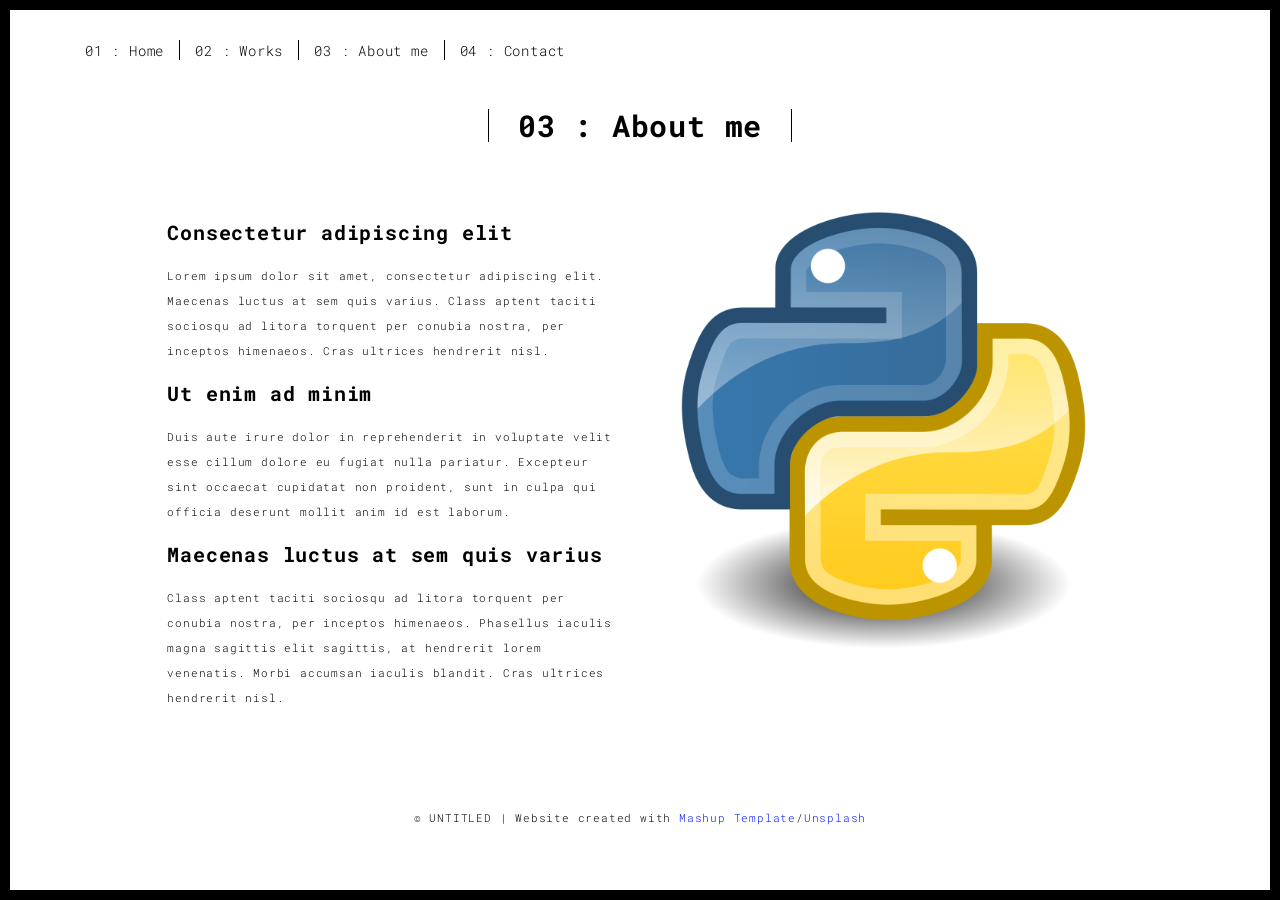
<file: templates/about.html>
<!DOCTYPE html>
<html lang="en">

<head>
  <meta charset="UTF-8">
  <meta content="IE=edge" http-equiv="X-UA-Compatible">
  <meta content="width=device-width,initial-scale=1" name="viewport">
  <meta content="description" name="description">
  <meta name="google" content="notranslate" />
  <meta content="Mashup templates have been developped by Orson.io team" name="author">

  <!-- Disable tap highlight on IE -->
  <meta name="msapplication-tap-highlight" content="no">
  
  <link rel="apple-touch-icon" sizes="180x180" href="../static/assets/apple-icon-180x180.png">
  <link href="../static/assets/favicon.ico" rel="icon">

  <title>Title page</title>  

<link href="../static/main.3f6952e4.css" rel="stylesheet"></head>

<body class="">
<div id="site-border-left"></div>
<div id="site-border-right"></div>
<div id="site-border-top"></div>
<div id="site-border-bottom"></div>
 <!-- Add your content of header -->
<header>
  <nav class="navbar  navbar-fixed-top navbar-default">
    <div class="container">
        <button type="button" class="navbar-toggle collapsed" data-toggle="collapse" data-target="#navbar-collapse" aria-expanded="false">
          <span class="sr-only">Toggle navigation</span>
          <span class="icon-bar"></span>
          <span class="icon-bar"></span>
          <span class="icon-bar"></span>
        </button>

      <div class="collapse navbar-collapse" id="navbar-collapse">
        <ul class="nav navbar-nav ">
          <li><a href="../templates/index.html" title="">01 : Home</a></li>
          <li><a href="../templates/works.html" title="">02 : Works</a></li>
          <li><a href="../templates/about.html" title="">03 : About me</a></li>
          <li><a href="../templates/contact.html" title="">04 : Contact</a></li>
          
        </ul>


      </div> 
    </div>
  </nav>
</header>

<div class="section-container">
    <div class="container">
      <div class="row">
        <div class="col-xs-12">
          <div class="section-container-spacer text-center">
            <h1 class="h2">03 : About me</h1>
          </div>
          
          <div class="row">
            <div class="col-md-10 col-md-offset-1">
              <div class="row">
                <div class="col-xs-12 col-md-6">
                  <h3>Consectetur adipiscing elit</h3>
                  <p>Lorem ipsum dolor sit amet, consectetur adipiscing elit. Maecenas luctus at sem quis varius. 
                  Class aptent taciti sociosqu ad litora torquent per conubia nostra, per inceptos himenaeos. Cras ultrices hendrerit nisl.</p>
                  <h3>Ut enim ad minim </h3>
                  <p>Duis aute irure dolor in reprehenderit in voluptate velit esse
                  cillum dolore eu fugiat nulla pariatur. Excepteur sint occaecat cupidatat non
                  proident, sunt in culpa qui officia deserunt mollit anim id est laborum. 
                  <h3>Maecenas luctus at sem quis varius</h3>
                  <p>
                  Class aptent taciti sociosqu ad litora torquent per conubia nostra, per inceptos himenaeos. Phasellus iaculis magna sagittis elit sagittis, at hendrerit lorem venenatis. Morbi accumsan iaculis blandit. Cras ultrices hendrerit nisl.</p>
                </div>
                <div class="col-xs-12 col-md-6">
                  <img src="../static/assets/images/profil.jpg" class="img-responsive" alt="">
                </div>
              </div>
            </div>
          </div>
          
          
       </div>
      </div>
    </div>
  </div>


<footer class="footer-container text-center">
  <div class="container">
    <div class="row">
      <div class="col-xs-12">
        <p>© UNTITLED | Website created with <a href="http://www.mashup-template.com/" title="Create website with free html template">Mashup Template</a>/<a href="https://www.unsplash.com/" title="Beautiful Free Images">Unsplash</a></p>
      </div>
    </div>
  </div>
</footer>

<script>
  document.addEventListener("DOMContentLoaded", function (event) {
     navActivePage();
  });
</script>

<!-- Google Analytics: change UA-XXXXX-X to be your site's ID 

<script>
  (function (i, s, o, g, r, a, m) {
    i['GoogleAnalyticsObject'] = r; i[r] = i[r] || function () {
      (i[r].q = i[r].q || []).push(arguments)
    }, i[r].l = 1 * new Date(); a = s.createElement(o),
      m = s.getElementsByTagName(o)[0]; a.async = 1; a.src = g; m.parentNode.insertBefore(a, m)
  })(window, document, 'script', '//www.google-analytics.com/analytics.js', 'ga');
  ga('create', 'UA-XXXXX-X', 'auto');
  ga('send', 'pageview');
</script>

--> <script type="text/javascript" src="../static/main.70a66962.js"></script></body>

</html>
</file>
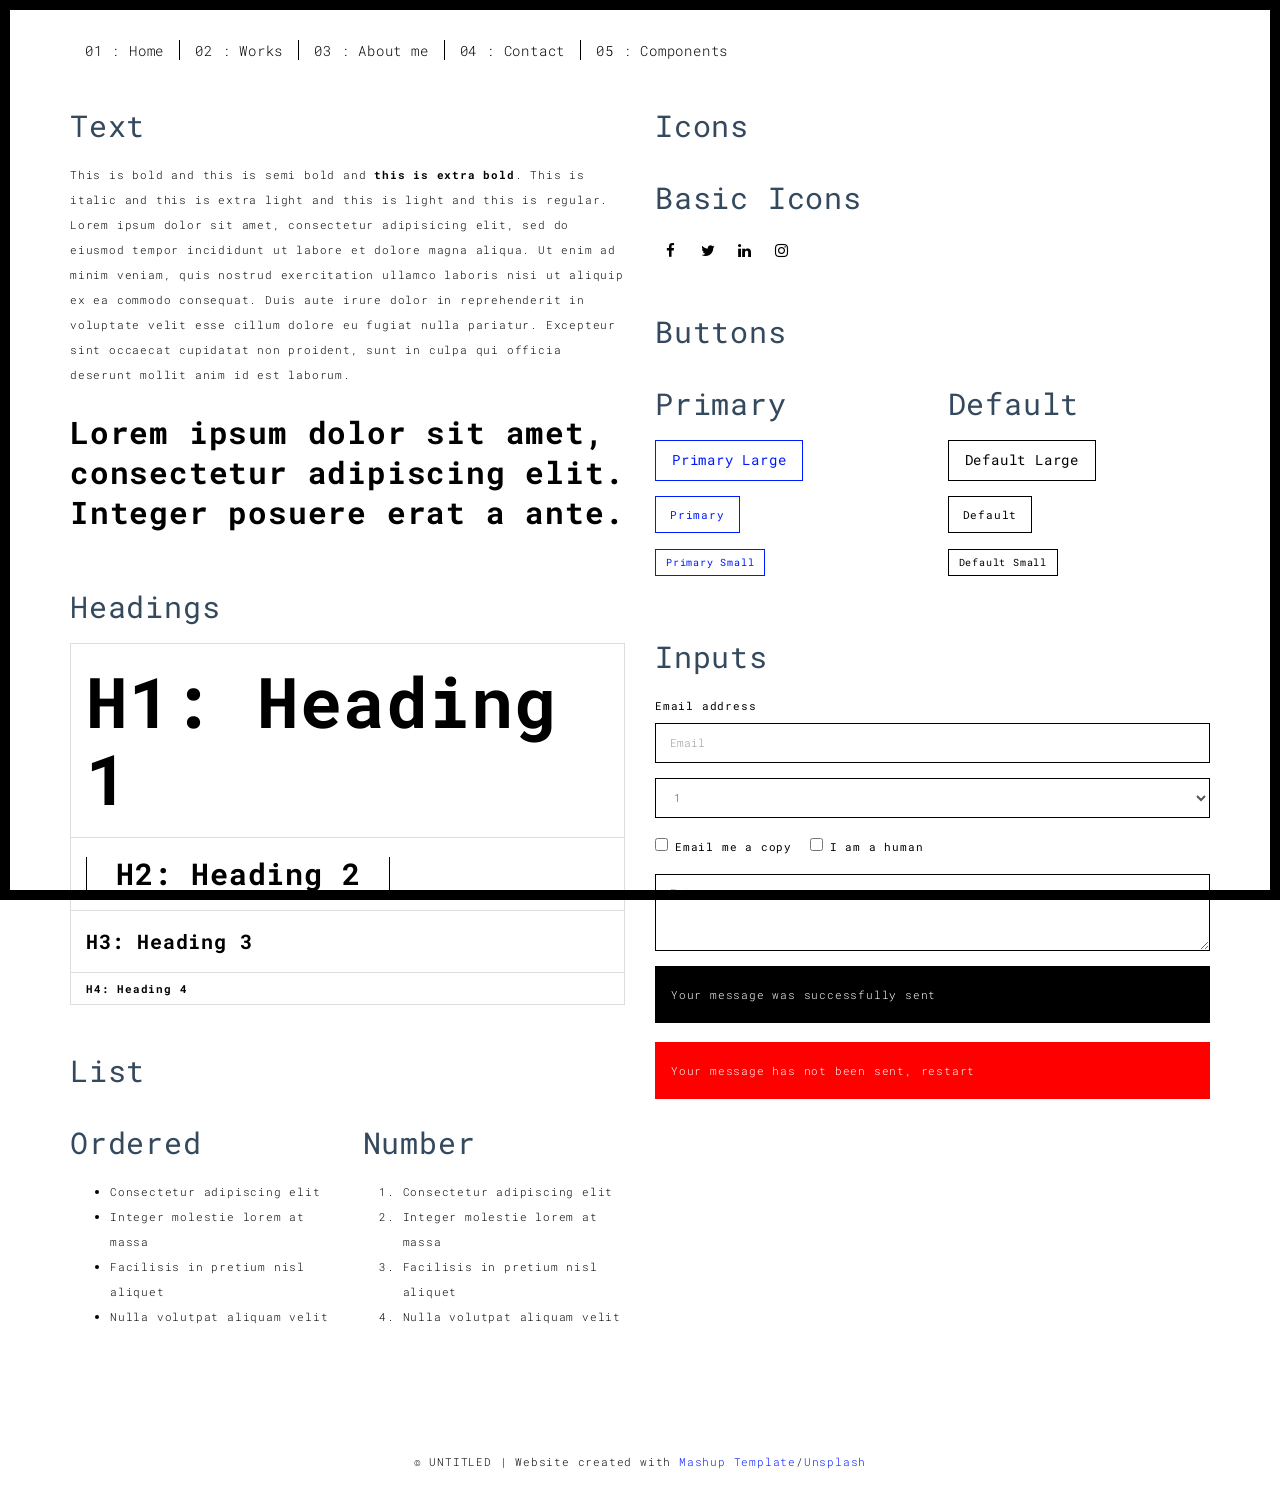
<file: templates/components.html>
<!DOCTYPE html>
<html lang="en">

<head>
  <meta charset="UTF-8">
  <meta content="IE=edge" http-equiv="X-UA-Compatible">
  <meta content="width=device-width,initial-scale=1" name="viewport">
  <meta content="description" name="description">
  <meta name="google" content="notranslate" />
  <meta content="Mashup templates have been developped by Orson.io team" name="author">

  <!-- Disable tap highlight on IE -->
  <meta name="msapplication-tap-highlight" content="no">
  
  <link rel="apple-touch-icon" sizes="180x180" href="../static/assets/apple-icon-180x180.png">
  <link href="../static/assets/favicon.ico" rel="icon">

  <title>Title page</title>  

<link href="../static/main.3f6952e4.css" rel="stylesheet"></head>

<body class="">
<div id="site-border-left"></div>
<div id="site-border-right"></div>
<div id="site-border-top"></div>
<div id="site-border-bottom"></div>
 <!-- Add your content of header -->
<header>
  <nav class="navbar  navbar-fixed-top navbar-default">
    <div class="container">
        <button type="button" class="navbar-toggle collapsed" data-toggle="collapse" data-target="#navbar-collapse" aria-expanded="false">
          <span class="sr-only">Toggle navigation</span>
          <span class="icon-bar"></span>
          <span class="icon-bar"></span>
          <span class="icon-bar"></span>
        </button>

      <div class="collapse navbar-collapse" id="navbar-collapse">
        <ul class="nav navbar-nav ">
          <li><a href="./index.html" title="">01 : Home</a></li>
          <li><a href="./works.html" title="">02 : Works</a></li>
          <li><a href="./about.html" title="">03 : About me</a></li>
          <li><a href="./contact.html" title="">04 : Contact</a></li>
          <li><a href="./components.html" title="">05 : Components</a></li>
        </ul>


      </div> 
    </div>
  </nav>
</header>

<div class="section-container">
  
<!-- Add your site or app content here -->
  <div class="container">
    <div class="row">
      <div class="col-xs-12 col-md-6">

        <div class="template-example">
          <h2 class="template-title-example">Text</h2>
          <p>This is bold and this is semi bold and <b>this is extra bold</b>. This is italic and this is extra light and this is light
          and this is regular. Lorem ipsum dolor sit amet, consectetur adipisicing elit, sed do eiusmod
          tempor incididunt ut labore et dolore magna aliqua. Ut enim ad minim veniam,
          quis nostrud exercitation ullamco laboris nisi ut aliquip ex ea commodo
          consequat. Duis aute irure dolor in reprehenderit in voluptate velit esse
          cillum dolore eu fugiat nulla pariatur. Excepteur sint occaecat cupidatat non
          proident, sunt in culpa qui officia deserunt mollit anim id est laborum.

          <blockquote>
            <p>Lorem ipsum dolor sit amet, consectetur adipiscing elit. Integer posuere erat a ante.</p>
          </blockquote>
          
          </p>
        </div>

        <div class="template-example">
          <h2 class="template-title-example">Headings</h2>
          
          <table class="table table-bordered">
            <tr><td><h1>H1: Heading 1</h1></td></tr>
            <tr><td><h2>H2: Heading 2</h2></td></tr>
            <tr><td><h3>H3: Heading 3</h3></td></tr>
            <tr><td><h4>H4: Heading 4</h4></td></tr>
          </table>
          
        </div>

        
        <div class="template-example">
          <h2 class="template-title-example">List</h2>
          <div class="row">
            <div class="col-md-6">
              <h3 class="template-title-example">Ordered</h3>
              <ul>
                <li>Consectetur adipiscing elit</li>
                <li>Integer molestie lorem at massa</li>
                <li>Facilisis in pretium nisl aliquet</li>
                <li>Nulla volutpat aliquam velit</li>
              </ul>
            </div>
            <div class="col-md-6">
              <h3 class="template-title-example">Number</h3>
              <ol>
                <li>Consectetur adipiscing elit</li>
                <li>Integer molestie lorem at massa</li>
                <li>Facilisis in pretium nisl aliquet</li>
                <li>Nulla volutpat aliquam velit</li>
              </ol>
            </div>
          </div>
        </div>
        
      </div>

      <div class="col-xs-12 col-md-6">
        <div class="template-example">
          <h2 class="template-title-example">Icons</h2>
          
          <div class="row">
            
            <div class="col-md-6">
               <h3 class="template-title-example">Basic Icons</h2>
                <ul class="list-icons">
                  <li>
                    <span class="fa-icon">
                      <i class="fa fa-facebook"></i>
                    </span>
                  </li>
                  <li>
                    <span class="fa-icon">
                      <i class="fa fa-twitter"></i>
                    </span>
                  </li>
                  <li>
                    <span class="fa-icon">
                      <i class="fa fa-linkedin"></i>
                    </span>
                  </li>
                  <li>
                    <span class="fa-icon">
                      <i class="fa fa-instagram"></i>
                    </span>
                  </li>
                </ul>
            </div>

          </div>


          


        </div>

        <div class="template-example">
          <h2 class="template-title-example">Buttons</h2>
          <div class="row">
            <div class="col-md-6">
              <h3 class="template-title-example">Primary</h2>
              <div class="row">
                  <div class="col-md-6">
                  <p><a href="" class="btn btn-primary btn-lg">Primary Large</a></p>
                  <p><a href="" class="btn btn-primary">Primary </a></p>
                  <p><a href="" class="btn btn-primary btn-sm">Primary Small</a></p>
                </div>
              </div>

              
            </div>

            <div class="col-md-6">
              <h3 class="template-title-example">Default</h2>
              <div class="row">
                  <div class="col-md-6">
                  <p><a href="" class="btn btn-default btn-lg">Default Large</a></p>
                  <p><a href="" class="btn btn-default">Default </a></p>
                  <p><a href="" class="btn btn-default btn-sm">Default Small</a></p>
                </div>
              </div>

            </div>
          </div>
        </div>
        
        <div class="template-example">
          <h2 class="template-title-example">Inputs</h2>

            <div class="form-group">
              <label for="exampleInputEmail1">Email address</label>
              <input type="email" class="form-control" id="exampleInputEmail1" placeholder="Email">
            </div>

            <div class="form-group">
              <select class="form-control">
                <option>1</option>
                <option>2</option>
                <option>3</option>
                <option>4</option>
                <option>5</option>
              </select>
            </div>

            <div class="form-group">
              <label class="checkbox-inline">
                <input 
                type="checkbox" id="inlineCheckbox1" value="option1"> Email me a copy
              </label>
              <label class="checkbox-inline">
                <input type="checkbox" id="inlineCheckbox2" value="option2"> I am a human
              </label>
            </div>

            <div class="form-group">
              <textarea class="form-control" rows="3" placeholder="Enter your message"></textarea>
            </div>
            
            <div class="alert alert-success" role="alert">Your message was successfully sent</div>
            <div class="alert alert-danger" role="alert">Your message has not been sent, restart</div>
        </div>




      </div>
    </div>
  </div>
</div>

<footer class="footer-container text-center">
  <div class="container">
    <div class="row">
      <div class="col-xs-12">
        <p>© UNTITLED | Website created with <a href="http://www.mashup-template.com/" title="Create website with free html template">Mashup Template</a>/<a href="https://www.unsplash.com/" title="Beautiful Free Images">Unsplash</a></p>
      </div>
    </div>
  </div>
</footer>

<script>
  document.addEventListener("DOMContentLoaded", function (event) {
     navActivePage();
  });
</script>

<!-- Google Analytics: change UA-XXXXX-X to be your site's ID 

<script>
  (function (i, s, o, g, r, a, m) {
    i['GoogleAnalyticsObject'] = r; i[r] = i[r] || function () {
      (i[r].q = i[r].q || []).push(arguments)
    }, i[r].l = 1 * new Date(); a = s.createElement(o),
      m = s.getElementsByTagName(o)[0]; a.async = 1; a.src = g; m.parentNode.insertBefore(a, m)
  })(window, document, 'script', '//www.google-analytics.com/analytics.js', 'ga');
  ga('create', 'UA-XXXXX-X', 'auto');
  ga('send', 'pageview');
</script>

--> <script type="text/javascript" src="../static/main.70a66962.js"></script></body>

</html>
</file>
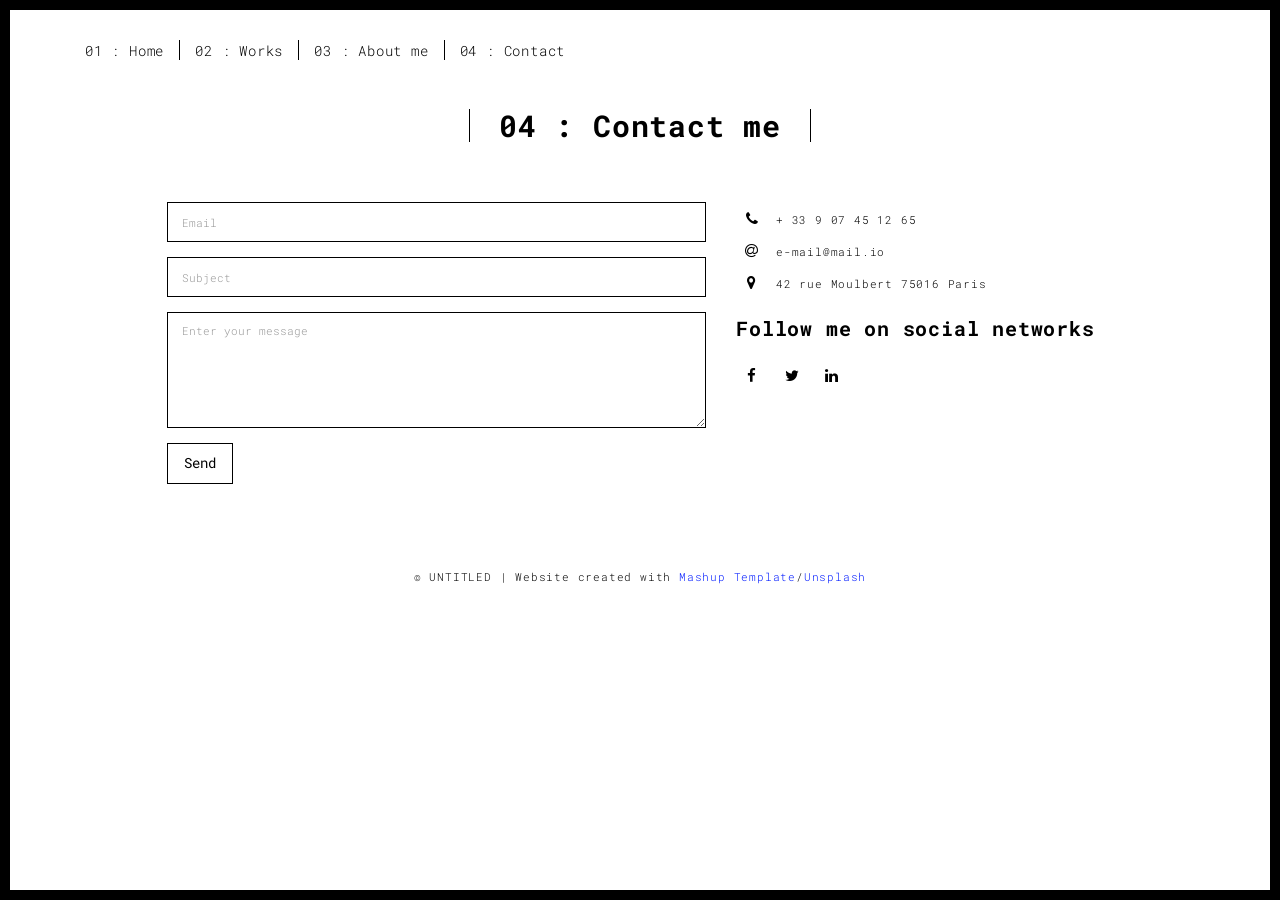
<file: templates/contact.html>
<!DOCTYPE html>
<html lang="en">

<head>
  <meta charset="UTF-8">
  <meta content="IE=edge" http-equiv="X-UA-Compatible">
  <meta content="width=device-width,initial-scale=1" name="viewport">
  <meta content="description" name="description">
  <meta name="google" content="notranslate" />
  <meta content="Mashup templates have been developped by Orson.io team" name="author">

  <!-- Disable tap highlight on IE -->
  <meta name="msapplication-tap-highlight" content="no">
  
  <link rel="apple-touch-icon" sizes="180x180" href="../static/assets/apple-icon-180x180.png">
  <link href="../static/assets/favicon.ico" rel="icon">

  <title>Title page</title>  

<link href="../static/main.3f6952e4.css" rel="stylesheet"></head>

<body class="">
<div id="site-border-left"></div>
<div id="site-border-right"></div>
<div id="site-border-top"></div>
<div id="site-border-bottom"></div>
 <!-- Add your content of header -->
<header>
  <nav class="navbar  navbar-fixed-top navbar-default">
    <div class="container">
        <button type="button" class="navbar-toggle collapsed" data-toggle="collapse" data-target="#navbar-collapse" aria-expanded="false">
          <span class="sr-only">Toggle navigation</span>
          <span class="icon-bar"></span>
          <span class="icon-bar"></span>
          <span class="icon-bar"></span>
        </button>

      <div class="collapse navbar-collapse" id="navbar-collapse">
        <ul class="nav navbar-nav ">
          <li><a href="./index.html" title="">01 : Home</a></li>
          <li><a href="./works.html" title="">02 : Works</a></li>
          <li><a href="./about.html" title="">03 : About me</a></li>
          <li><a href="./contact.html" title="">04 : Contact</a></li>
          
        </ul>


      </div> 
    </div>
  </nav>
</header>

<div class="section-container">
    <div class="container">
      <div class="row">
        <div class="col-xs-12">
          <div class="section-container-spacer text-center">
            <h1 class="h2">04 : Contact me</h1>
          </div>
          
          <div class="row">
            <div class="col-md-10 col-md-offset-1">
               <form action="submit_form" method="post" class="reveal-content">
                  <div class="row">
                    <div class="col-md-7">
                      <div class="form-group">
                        <input name="email" type="email" class="form-control" id="email" placeholder="Email">
                      </div>
                      <div class="form-group">
                        <input name="subject" type="text" class="form-control" id="subject" placeholder="Subject">
                      </div>
                      <div class="form-group">
                        <textarea name="message" class="form-control" rows="5" placeholder="Enter your message"></textarea>
                      </div>
                      <button type="submit" class="btn btn-default btn-lg">Send</button>
                    </div>
                    <div class="col-md-5 address-container">
                      <ul class="list-unstyled">
                        <li>
                          <span class="fa-icon">
                            <i class="fa fa-phone" aria-hidden="true"></i>
                          </span>
                          + 33 9 07 45 12 65
                        </li>
                        <li>
                          <span class="fa-icon">
                            <i class="fa fa-at" aria-hidden="true"></i>
                          </span>
                          e-mail@mail.io
                        </li>
                        <li>
                          <span class="fa-icon">
                            <i class="fa fa fa-map-marker" aria-hidden="true"></i>
                          </span>
                          42 rue Moulbert 75016 Paris
                        </li>
                      </ul>
                      <h3>Follow me on social networks</h3>
                      <a href="http://www.facebook.com" title="" class="fa-icon">
                        <i class="fa fa-facebook"></i>
                      </a>
                      <a href="http://www.twitter.com" title="" class="fa-icon">
                        <i class="fa fa-twitter"></i>
                      </a>
                      <a href="http://www.linkedin.com" title="" class="fa-icon">
                        <i class="fa fa-linkedin"></i>
                      </a>

                    </div>
                  </div>
                </form>
            </div>

          </div>
         
       </div>
      </div>
    </div>
  </div>


<footer class="footer-container text-center">
  <div class="container">
    <div class="row">
      <div class="col-xs-12">
        <p>© UNTITLED | Website created with <a href="http://www.mashup-template.com/" title="Create website with free html template">Mashup Template</a>/<a href="https://www.unsplash.com/" title="Beautiful Free Images">Unsplash</a></p>
      </div>
    </div>
  </div>
</footer>

<script>
  document.addEventListener("DOMContentLoaded", function (event) {
     navActivePage();
  });
</script>

<!-- Google Analytics: change UA-XXXXX-X to be your site's ID 

<script>
  (function (i, s, o, g, r, a, m) {
    i['GoogleAnalyticsObject'] = r; i[r] = i[r] || function () {
      (i[r].q = i[r].q || []).push(arguments)
    }, i[r].l = 1 * new Date(); a = s.createElement(o),
      m = s.getElementsByTagName(o)[0]; a.async = 1; a.src = g; m.parentNode.insertBefore(a, m)
  })(window, document, 'script', '//www.google-analytics.com/analytics.js', 'ga');
  ga('create', 'UA-XXXXX-X', 'auto');
  ga('send', 'pageview');
</script>

--> <script type="text/javascript" src="../static/main.70a66962.js"></script></body>

</html>
</file>
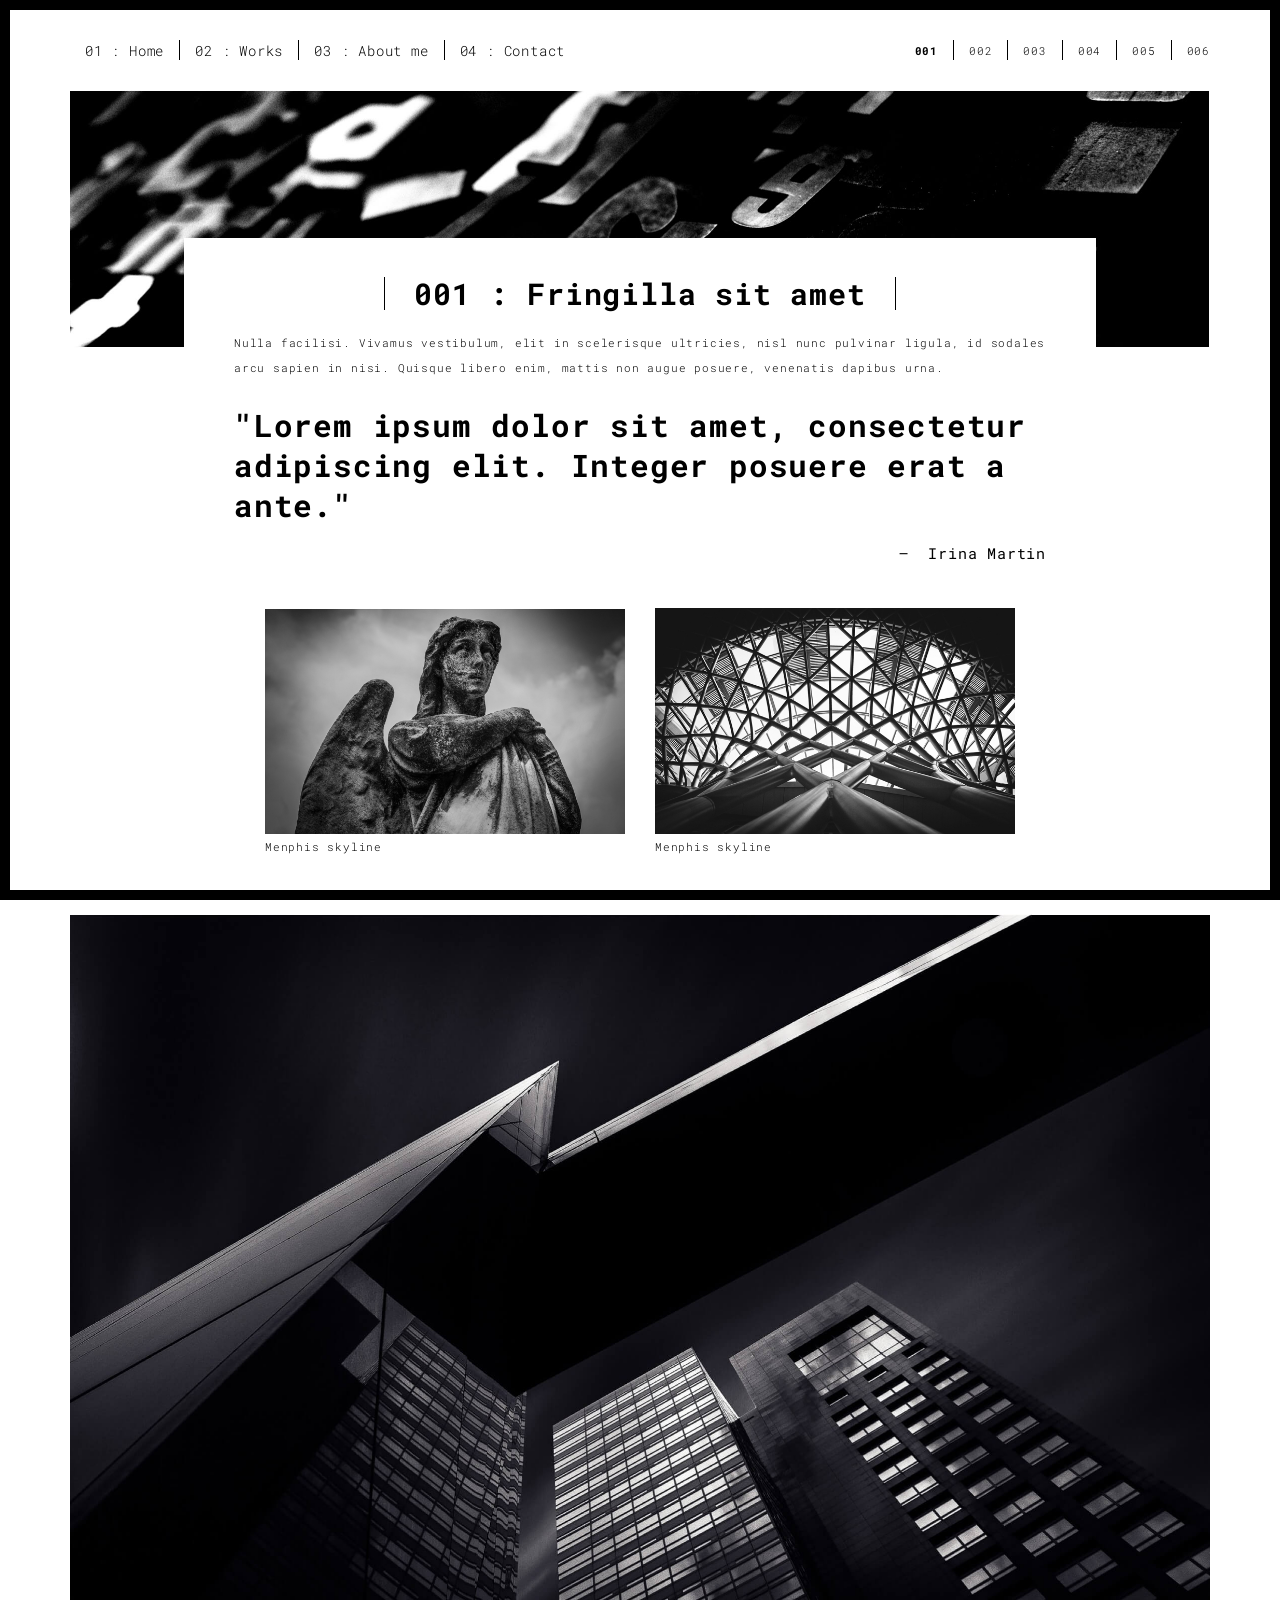
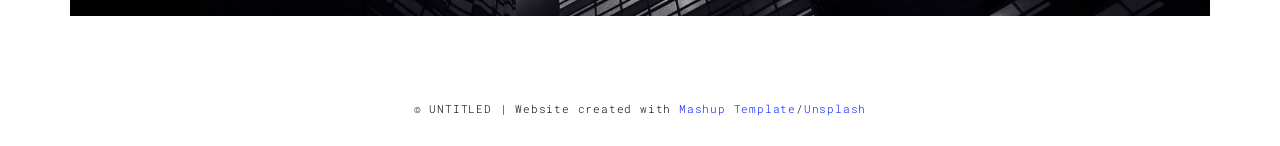
<file: templates/work.html>
<!DOCTYPE html>
<html lang="en">

<head>
  <meta charset="UTF-8">
  <meta content="IE=edge" http-equiv="X-UA-Compatible">
  <meta content="width=device-width,initial-scale=1" name="viewport">
  <meta content="description" name="description">
  <meta name="google" content="notranslate" />
  <meta content="Mashup templates have been developped by Orson.io team" name="author">

  <!-- Disable tap highlight on IE -->
  <meta name="msapplication-tap-highlight" content="no">
  
  <link rel="apple-touch-icon" sizes="180x180" href="../static/assets/apple-icon-180x180.png">
  <link href="./assets/favicon.ico" rel="icon">

  <title>Title page</title>  

<link href="../static/main.3f6952e4.css" rel="stylesheet"></head>

<body class="">
<div id="site-border-left"></div>
<div id="site-border-right"></div>
<div id="site-border-top"></div>
<div id="site-border-bottom"></div>
<!-- Add your content of header -->
<header>
  <nav class="navbar  navbar-fixed-top navbar-default">
    <div class="container">
        <button type="button" class="navbar-toggle collapsed" data-toggle="collapse" data-target="#navbar-collapse" aria-expanded="false">
          <span class="sr-only">Toggle navigation</span>
          <span class="icon-bar"></span>
          <span class="icon-bar"></span>
          <span class="icon-bar"></span>
        </button>

      <div class="collapse navbar-collapse" id="navbar-collapse">
        <ul class="nav navbar-nav ">
          <li><a href="./index.html" title="">01 : Home</a></li>
          <li><a href="./works.html" title="">02 : Works</a></li>
          <li><a href="./about.html" title="">03 : About me</a></li>
          <li><a href="./contact.html" title="">04 : Contact</a></li>
          
        </ul>


          <ul class="nav navbar-nav navbar-right navbar-small visible-md visible-lg">
            <li><a href="./index.html" title="" class="active">001</a></li>
            <li><a href="../templates/work2.html" title="">002</a></li>
            <li><a href="../templates/work3.html" title="">003</a></li>
            <li><a href="../templates/work4.html" title="">004</a></li>
            <li><a href="../templates/work5.html" title="">005</a></li>
            <li><a href="../templates/work6.html" title="">006</a></li>
          </ul>


      </div> 
    </div>
  </nav>
</header>
<div class="section-container">
  <div class="container">
    <div class="row">
      <div class="col-xs-12">
        <img src="../static/assets/images/work001-01.jpg" class="img-responsive" alt="">
        <div class="card-container">
          <div class="text-center">
            <h1 class="h2">001 : Fringilla sit amet</h1>
          </div>
          <p>Nulla facilisi. Vivamus vestibulum, elit in scelerisque ultricies, nisl nunc pulvinar ligula, id sodales arcu sapien in nisi. Quisque libero enim, mattis non augue posuere, venenatis dapibus urna.</p>

          <blockquote>
            <p>"Lorem ipsum dolor sit amet, consectetur adipiscing elit. Integer posuere erat a ante."</p>
            <small class="pull-right">Irina Martin</small>
          </blockquote>
        </div>
      </div>

      
      
      <div class="col-md-8 col-md-offset-2 section-container-spacer">
        <div class="row">
          <div class="col-xs-12 col-md-6">
            <img src="../static/assets/images/work001-02.jpg" class="img-responsive" alt="">
            <p>Menphis skyline</p>
          </div>
          <div class="col-xs-12 col-md-6">
            <img src="../static/assets/images/work001-03.jpg" class="img-responsive" alt="">
            <p>Menphis skyline</p>
          </div>
        </div>
      </div>

      <div class="col-xs-12">
        <img src="../static/assets/images/work001-04.jpg" class="img-responsive" alt="">
      </div>

    </div>
  </div>
</div>


<footer class="footer-container text-center">
  <div class="container">
    <div class="row">
      <div class="col-xs-12">
        <p>© UNTITLED | Website created with <a href="http://www.mashup-template.com/" title="Create website with free html template">Mashup Template</a>/<a href="https://www.unsplash.com/" title="Beautiful Free Images">Unsplash</a></p>
      </div>
    </div>
  </div>
</footer>

<script>
  document.addEventListener("DOMContentLoaded", function (event) {
     navActivePage();
  });
</script>

<!-- Google Analytics: change UA-XXXXX-X to be your site's ID 

<script>
  (function (i, s, o, g, r, a, m) {
    i['GoogleAnalyticsObject'] = r; i[r] = i[r] || function () {
      (i[r].q = i[r].q || []).push(arguments)
    }, i[r].l = 1 * new Date(); a = s.createElement(o),
      m = s.getElementsByTagName(o)[0]; a.async = 1; a.src = g; m.parentNode.insertBefore(a, m)
  })(window, document, 'script', '//www.google-analytics.com/analytics.js', 'ga');
  ga('create', 'UA-XXXXX-X', 'auto');
  ga('send', 'pageview');
</script>

--> <script type="text/javascript" src="../static/main.70a66962.js"></script></body>

</html>
</file>
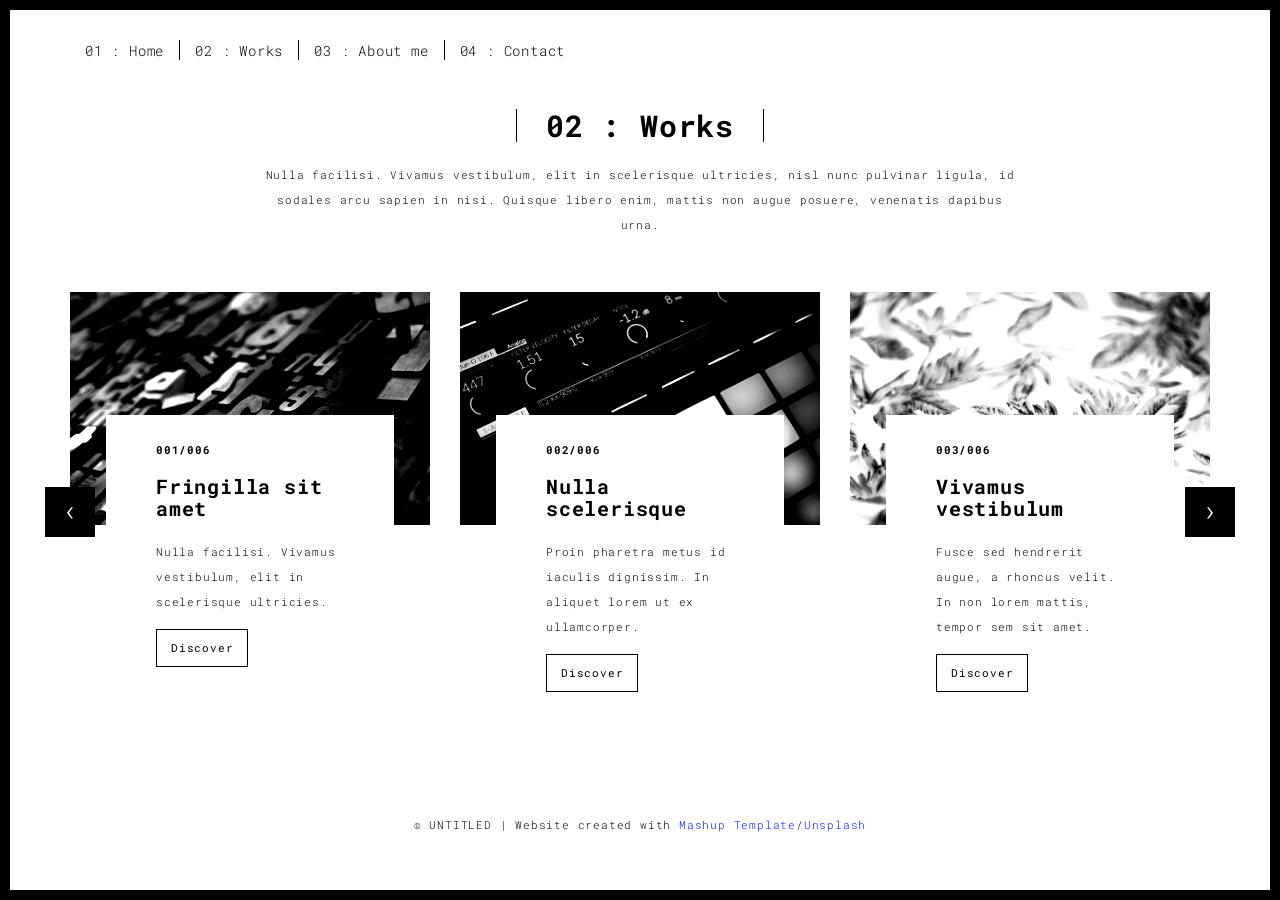
<file: templates/works.html>
<!DOCTYPE html>
<html lang="en">

<head>
  <meta charset="UTF-8">
  <meta content="IE=edge" http-equiv="X-UA-Compatible">
  <meta content="width=device-width,initial-scale=1" name="viewport">
  <meta content="description" name="description">
  <meta name="google" content="notranslate" />
  <meta content="Mashup templates have been developped by Orson.io team" name="author">

  <!-- Disable tap highlight on IE -->
  <meta name="msapplication-tap-highlight" content="no">
  
  <link rel="apple-touch-icon" sizes="180x180" href="../static/assets/apple-icon-180x180.png">
  <link href="../static/assets/favicon.ico" rel="icon">

  <title>Title page</title>  

<link href="../static/main.3f6952e4.css" rel="stylesheet"></head>

<body class="">
<div id="site-border-left"></div>
<div id="site-border-right"></div>
<div id="site-border-top"></div>
<div id="site-border-bottom"></div>
 <!-- Add your content of header -->
<header>
  <nav class="navbar  navbar-fixed-top navbar-default">
    <div class="container">
        <button type="button" class="navbar-toggle collapsed" data-toggle="collapse" data-target="#navbar-collapse" aria-expanded="false">
          <span class="sr-only">Toggle navigation</span>
          <span class="icon-bar"></span>
          <span class="icon-bar"></span>
          <span class="icon-bar"></span>
        </button>

      <div class="collapse navbar-collapse" id="navbar-collapse">
        <ul class="nav navbar-nav ">
          <li><a href="./index.html" title="">01 : Home</a></li>
          <li><a href="./works.html" title="">02 : Works</a></li>
          <li><a href="./about.html" title="">03 : About me</a></li>
          <li><a href="./contact.html" title="">04 : Contact</a></li>
         
        </ul>


      </div> 
    </div>
  </nav>
</header>

<div class="section-container">
  <div class="container">
    <div class="row">
      
      <div class="col-sm-8 col-sm-offset-2 section-container-spacer">
        <div class="text-center">
          <h1 class="h2">02 : Works</h1>
          <p>Nulla facilisi. Vivamus vestibulum, elit in scelerisque ultricies, nisl nunc pulvinar ligula, id sodales arcu sapien in nisi. Quisque libero enim, mattis non augue posuere, venenatis dapibus urna.</p>
        </div>
      </div>

      <div class="col-md-12">
     
      <div id="myCarousel" class="carousel slide projects-carousel">
        <!-- Carousel items -->
        <div class="carousel-inner">
            <div class="item active">
                <div class="row">
                    <div class="col-sm-4">

                      <a href="../templates/work.html" title="" class="black-image-project-hover">
                        <img src="../static/assets/images/work01-hover.jpg" alt="" class="img-responsive">
                      </a>
                      <div class="card-container card-container-lg">
                        <h4>001/006</h4>
                        <h3>Fringilla sit amet</h3>
                        <p>Nulla facilisi. Vivamus vestibulum, elit in scelerisque ultricies.</p>
                        <a href="./work.html" title="" class="btn btn-default">Discover</a>
                      </div>
                    </div>
                    <div class="col-sm-4">
                      <a href="./work.html" title="" class="black-image-project-hover">
                        <img src="../static/assets/images/work02-hover.jpg" alt="" class="img-responsive">
                      </a>
                      <div class="card-container card-container-lg">
                        <h4>002/006</h4>
                        <h3>Nulla scelerisque</h3>
                        <p>Proin pharetra metus id iaculis dignissim. In aliquet lorem ut ex ullamcorper.</p>
                        <a href="../templates/work.html" title="" class="btn btn-default">Discover</a>
                      </div>
                    </div>
                    <div class="col-sm-4">
                      <a href="./work.html" title="" class="black-image-project-hover">
                        <img src="../static/assets/images/work03-hover.jpg" alt="" class="img-responsive">
                      </a>
                      <div class="card-container card-container-lg">
                        <h4>003/006</h4>
                        <h3>Vivamus vestibulum</h3>
                        <p>Fusce sed hendrerit augue, a rhoncus velit. In non lorem mattis, tempor sem sit amet.</p>
                        <a href="../templates/work.html" title="" class="btn btn-default">Discover</a>
                      </div>
                    </div>
                    
                </div>
                <!--/row-->
            </div>
            <!--/item-->
            <div class="item">
                <div class="row">
                  <div class="col-sm-4">
                    <a href="./work.html" class="black-image-project-hover">
                      <img src="../static/assets/images/work02-hover.jpg" alt="Image" class="img-responsive">
                    </a>
                    <div class="card-container">
                      <h4>004/006</h4>
                      <h3>Nulla scelerisque</h3>
                      <p>Proin pharetra metus id iaculis dignissim. In aliquet lorem ut ex ullamcorper.</p>
                      <a href="./work.html" class="btn btn-default">Discover</a>
                    </div>
                  </div>
                   <div class="col-sm-4">
                      <a href="./work.html" class="black-image-project-hover">
                        <img src="../static/assets/images/work01-hover.jpg" alt="Image" class="img-responsive">
                      </a>
                      <div class="card-container">
                        <h4>005/006</h4>
                        <h3>Fringilla sit amet</h3>
                        <p>Nulla facilisi. Vivamus vestibulum, elit in scelerisque ultricies.</p>
                        <a href="./work.html" class="btn btn-default">Discover</a>
                      </div>
                    </div>
                    
                    <div class="col-sm-4">
                      <a href="./work.html" class="black-image-project-hover">
                        <img src="../static/assets/images/work03-hover.jpg" alt="Image" class="img-responsive">
                      </a>
                      <div class="card-container">
                        <h4>006/006</h4>
                        <h3>Vivamus vestibulum</h3>
                        <p>Fusce sed hendrerit augue, a rhoncus velit. In non lorem mattis, tempor sem sit amet.</p>
                        <a href="./work.html" class="btn btn-default">Discover</a>
                      </div>
                    </div>
                    
                </div>
                <!--/row-->
            </div>
            
            <!--/item-->
        </div>
        <!--/carousel-inner--> 
        <a class="left carousel-control" href="#myCarousel" data-slide="prev">‹</a>

        <a class="right carousel-control" href="#myCarousel" data-slide="next">›</a>
     </div>



    <!--/myCarousel-->
    </div>



    </div>
  </div>
</div>


<footer class="footer-container text-center">
  <div class="container">
    <div class="row">
      <div class="col-xs-12">
        <p>© UNTITLED | Website created with <a href="http://www.mashup-template.com/" title="Create website with free html template">Mashup Template</a>/<a href="https://www.unsplash.com/" title="Beautiful Free Images">Unsplash</a></p>
      </div>
    </div>
  </div>
</footer>

<script>
  document.addEventListener("DOMContentLoaded", function (event) {
     navActivePage();
  });
</script>

<!-- Google Analytics: change UA-XXXXX-X to be your site's ID 

<script>
  (function (i, s, o, g, r, a, m) {
    i['GoogleAnalyticsObject'] = r; i[r] = i[r] || function () {
      (i[r].q = i[r].q || []).push(arguments)
    }, i[r].l = 1 * new Date(); a = s.createElement(o),
      m = s.getElementsByTagName(o)[0]; a.async = 1; a.src = g; m.parentNode.insertBefore(a, m)
  })(window, document, 'script', '//www.google-analytics.com/analytics.js', 'ga');
  ga('create', 'UA-XXXXX-X', 'auto');
  ga('send', 'pageview');
</script>

--> <script type="text/javascript" src="../static/main.70a66962.js"></script></body>

</html>
</file>
<file: static/main.3f6952e4.css>
@import url(https://fonts.googleapis.com/css?family=Roboto:900|Roboto+Mono:300,400,700);@import url(https://maxcdn.bootstrapcdn.com/font-awesome/4.7.0/css/font-awesome.min.css);/*!
 * Bootstrap v3.3.7 (http://getbootstrap.com)
 * Copyright 2011-2016 Twitter, Inc.
 * Licensed under MIT (https://github.com/twbs/bootstrap/blob/master/LICENSE)
 */
/*! normalize.css v3.0.3 | MIT License | github.com/necolas/normalize.css */html{font-family:sans-serif;-ms-text-size-adjust:100%;-webkit-text-size-adjust:100%}body{margin:0}article,aside,details,figcaption,figure,footer,header,hgroup,main,menu,nav,section,summary{display:block}audio,canvas,progress,video{display:inline-block;vertical-align:baseline}audio:not([controls]){display:none;height:0}[hidden],template{display:none}a{background-color:transparent}a:active,a:hover{outline:0}abbr[title]{border-bottom:1px dotted}b,strong{font-weight:700}dfn{font-style:italic}h1{font-size:2em;margin:.67em 0}mark{background:#ff0;color:#000}small{font-size:80%}sub,sup{font-size:75%;line-height:0;position:relative;vertical-align:baseline}sup{top:-.5em}sub{bottom:-.25em}img{border:0}svg:not(:root){overflow:hidden}figure{margin:1em 40px}hr{box-sizing:content-box;height:0}pre{overflow:auto}code,kbd,pre,samp{font-family:monospace,monospace;font-size:1em}button,input,optgroup,select,textarea{color:inherit;font:inherit;margin:0}button{overflow:visible}button,select{text-transform:none}button,html input[type=button],input[type=reset],input[type=submit]{-webkit-appearance:button;cursor:pointer}button[disabled],html input[disabled]{cursor:default}button::-moz-focus-inner,input::-moz-focus-inner{border:0;padding:0}input{line-height:normal}input[type=checkbox],input[type=radio]{box-sizing:border-box;padding:0}input[type=number]::-webkit-inner-spin-button,input[type=number]::-webkit-outer-spin-button{height:auto}input[type=search]{-webkit-appearance:textfield;box-sizing:content-box}input[type=search]::-webkit-search-cancel-button,input[type=search]::-webkit-search-decoration{-webkit-appearance:none}fieldset{border:1px solid silver;margin:0 2px;padding:.35em .625em .75em}textarea{overflow:auto}optgroup{font-weight:700}table{border-collapse:collapse;border-spacing:0}td,th{padding:0}

/*! Source: https://github.com/h5bp/html5-boilerplate/blob/master/src/css/main.css */@media print{*,:after,:before{background:transparent!important;color:#000!important;box-shadow:none!important;text-shadow:none!important}a,a:visited{text-decoration:underline}a[href]:after{content:" (" attr(href) ")"}abbr[title]:after{content:" (" attr(title) ")"}a[href^="#"]:after,a[href^="javascript:"]:after{content:""}blockquote,pre{border:1px solid #999;page-break-inside:avoid}thead{display:table-header-group}img,tr{page-break-inside:avoid}img{max-width:100%!important}h2,h3,p{orphans:3;widows:3}h2,h3{page-break-after:avoid}.navbar{display:none}.btn>.caret,.dropup>.btn>.caret{border-top-color:#000!important}.label{border:1px solid #000}.table{border-collapse:collapse!important}.table td,.table th{background-color:#fff!important}.table-bordered td,.table-bordered th{border:1px solid #ddd!important}}*,:after,:before{-webkit-box-sizing:border-box;-moz-box-sizing:border-box;box-sizing:border-box}html{font-size:10px;-webkit-tap-highlight-color:transparent}body{font-family:Roboto Mono,Helvetica,Arial,sans-serif;font-size:11px;line-height:1.78;color:#000;background-color:#fff}button,input,select,textarea{font-family:inherit;font-size:inherit;line-height:inherit}a{color:#001aff;text-decoration:none}a:focus,a:hover{color:#0012b3;text-decoration:underline}a:focus{outline:5px auto -webkit-focus-ring-color;outline-offset:-2px}figure{margin:0}img{vertical-align:middle}.img-responsive{display:block;max-width:100%;height:auto}.img-rounded{border-radius:0}.img-thumbnail{padding:4px;line-height:1.78;background-color:#fff;border:1px solid #ddd;border-radius:0;-webkit-transition:all .2s ease-in-out;-o-transition:all .2s ease-in-out;transition:all .2s ease-in-out;display:inline-block;max-width:100%;height:auto}.img-circle{border-radius:50%}hr{margin-top:19px;margin-bottom:19px;border:0;border-top:1px solid #eee}.sr-only{position:absolute;width:1px;height:1px;margin:-1px;padding:0;overflow:hidden;clip:rect(0,0,0,0);border:0}.sr-only-focusable:active,.sr-only-focusable:focus{position:static;width:auto;height:auto;margin:0;overflow:visible;clip:auto}[role=button]{cursor:pointer}.h1,.h2,.h3,.h4,.h5,.h6,h1,h2,h3,h4,h5,h6{font-family:Roboto Mono,Helvetica,Arial,sans-serif;font-weight:700;line-height:1.1;color:#000}.h1 .small,.h1 small,.h2 .small,.h2 small,.h3 .small,.h3 small,.h4 .small,.h4 small,.h5 .small,.h5 small,.h6 .small,.h6 small,h1 .small,h1 small,h2 .small,h2 small,h3 .small,h3 small,h4 .small,h4 small,h5 .small,h5 small,h6 .small,h6 small{font-weight:400;line-height:1;color:#777}.h1,.h2,.h3,h1,h2,h3{margin-top:19px;margin-bottom:9.5px}.h1 .small,.h1 small,.h2 .small,.h2 small,.h3 .small,.h3 small,h1 .small,h1 small,h2 .small,h2 small,h3 .small,h3 small{font-size:65%}.h4,.h5,.h6,h4,h5,h6{margin-top:9.5px;margin-bottom:9.5px}.h4 .small,.h4 small,.h5 .small,.h5 small,.h6 .small,.h6 small,h4 .small,h4 small,h5 .small,h5 small,h6 .small,h6 small{font-size:75%}.h1,h1{font-size:70px}.h2,h2{font-size:30px}.h3,h3{font-size:20px}.h4,.h5,h4,h5{font-size:11px}.h6,h6{font-size:10px}p{margin:0 0 9.5px}.lead{margin-bottom:19px;font-size:12px;font-weight:300;line-height:1.4}@media (min-width:768px){.lead{font-size:16.5px}}.small,small{font-size:90%}.mark,mark{background-color:#fcf8e3;padding:.2em}.text-left{text-align:left}.text-right{text-align:right}.text-center{text-align:center}.text-justify{text-align:justify}.text-nowrap{white-space:nowrap}.text-lowercase{text-transform:lowercase}.initialism,.text-uppercase{text-transform:uppercase}.text-capitalize{text-transform:capitalize}.text-muted{color:#777}.text-primary{color:#001aff}a.text-primary:focus,a.text-primary:hover{color:#0015cc}.text-success{color:#fff}a.text-success:focus,a.text-success:hover{color:#e6e6e6}.text-info{color:#31708f}a.text-info:focus,a.text-info:hover{color:#245269}.text-warning{color:#8a6d3b}a.text-warning:focus,a.text-warning:hover{color:#66512c}.text-danger{color:#fff}a.text-danger:focus,a.text-danger:hover{color:#e6e6e6}.bg-primary{color:#fff;background-color:#001aff}a.bg-primary:focus,a.bg-primary:hover{background-color:#0015cc}.bg-success,a.bg-success:focus,a.bg-success:hover{background-color:#000}.bg-info{background-color:#d9edf7}a.bg-info:focus,a.bg-info:hover{background-color:#afd9ee}.bg-warning{background-color:#fcf8e3}a.bg-warning:focus,a.bg-warning:hover{background-color:#f7ecb5}.bg-danger{background-color:red}a.bg-danger:focus,a.bg-danger:hover{background-color:#c00}.page-header{padding-bottom:8.5px;margin:38px 0 19px;border-bottom:1px solid #eee}ol,ul{margin-top:0;margin-bottom:9.5px}ol ol,ol ul,ul ol,ul ul{margin-bottom:0}.list-inline,.list-unstyled{padding-left:0;list-style:none}.list-inline{margin-left:-5px}.list-inline>li{display:inline-block;padding-left:5px;padding-right:5px}dl{margin-top:0;margin-bottom:19px}dd,dt{line-height:1.78}dt{font-weight:700}dd{margin-left:0}.dl-horizontal dd:after,.dl-horizontal dd:before{content:" ";display:table}.dl-horizontal dd:after{clear:both}@media (min-width:768px){.dl-horizontal dt{float:left;width:160px;clear:left;text-align:right;overflow:hidden;text-overflow:ellipsis;white-space:nowrap}.dl-horizontal dd{margin-left:180px}}abbr[data-original-title],abbr[title]{cursor:help;border-bottom:1px dotted #777}.initialism{font-size:90%}blockquote{padding:9.5px 19px;margin:0 0 19px;font-size:13.75px;border-left:5px solid #eee}blockquote ol:last-child,blockquote p:last-child,blockquote ul:last-child{margin-bottom:0}blockquote .small,blockquote footer,blockquote small{display:block;font-size:80%;line-height:1.78;color:#777}blockquote .small:before,blockquote footer:before,blockquote small:before{content:"\2014   \A0"}.blockquote-reverse,blockquote.pull-right{padding-right:15px;padding-left:0;border-right:5px solid #eee;border-left:0;text-align:right}.blockquote-reverse .small:before,.blockquote-reverse footer:before,.blockquote-reverse small:before,blockquote.pull-right .small:before,blockquote.pull-right footer:before,blockquote.pull-right small:before{content:""}.blockquote-reverse .small:after,.blockquote-reverse footer:after,.blockquote-reverse small:after,blockquote.pull-right .small:after,blockquote.pull-right footer:after,blockquote.pull-right small:after{content:"\A0   \2014"}address{margin-bottom:19px;font-style:normal;line-height:1.78}code,kbd,pre,samp{font-family:Menlo,Monaco,Consolas,Courier New,monospace}code{color:#c7254e;background-color:#f9f2f4}code,kbd{padding:2px 4px;font-size:90%;border-radius:0}kbd{color:#fff;background-color:#333;box-shadow:inset 0 -1px 0 rgba(0,0,0,.25)}kbd kbd{padding:0;font-size:100%;font-weight:700;box-shadow:none}pre{display:block;padding:9px;margin:0 0 9.5px;font-size:10px;line-height:1.78;word-break:break-all;word-wrap:break-word;color:#333;background-color:#f5f5f5;border:1px solid #ccc;border-radius:0}pre code{padding:0;font-size:inherit;color:inherit;white-space:pre-wrap;background-color:transparent;border-radius:0}.pre-scrollable{max-height:340px;overflow-y:scroll}.container{margin-right:auto;margin-left:auto;padding-left:15px;padding-right:15px}.container:after,.container:before{content:" ";display:table}.container:after{clear:both}@media (min-width:768px){.container{width:750px}}@media (min-width:992px){.container{width:970px}}@media (min-width:1200px){.container{width:1170px}}.container-fluid{margin-right:auto;margin-left:auto;padding-left:15px;padding-right:15px}.container-fluid:after,.container-fluid:before{content:" ";display:table}.container-fluid:after{clear:both}.row{margin-left:-15px;margin-right:-15px}.row:after,.row:before{content:" ";display:table}.row:after{clear:both}.col-lg-1,.col-lg-2,.col-lg-3,.col-lg-4,.col-lg-5,.col-lg-6,.col-lg-7,.col-lg-8,.col-lg-9,.col-lg-10,.col-lg-11,.col-lg-12,.col-md-1,.col-md-2,.col-md-3,.col-md-4,.col-md-5,.col-md-6,.col-md-7,.col-md-8,.col-md-9,.col-md-10,.col-md-11,.col-md-12,.col-sm-1,.col-sm-2,.col-sm-3,.col-sm-4,.col-sm-5,.col-sm-6,.col-sm-7,.col-sm-8,.col-sm-9,.col-sm-10,.col-sm-11,.col-sm-12,.col-xs-1,.col-xs-2,.col-xs-3,.col-xs-4,.col-xs-5,.col-xs-6,.col-xs-7,.col-xs-8,.col-xs-9,.col-xs-10,.col-xs-11,.col-xs-12{position:relative;min-height:1px;padding-left:15px;padding-right:15px}.col-xs-1,.col-xs-2,.col-xs-3,.col-xs-4,.col-xs-5,.col-xs-6,.col-xs-7,.col-xs-8,.col-xs-9,.col-xs-10,.col-xs-11,.col-xs-12{float:left}.col-xs-1{width:8.33333%}.col-xs-2{width:16.66667%}.col-xs-3{width:25%}.col-xs-4{width:33.33333%}.col-xs-5{width:41.66667%}.col-xs-6{width:50%}.col-xs-7{width:58.33333%}.col-xs-8{width:66.66667%}.col-xs-9{width:75%}.col-xs-10{width:83.33333%}.col-xs-11{width:91.66667%}.col-xs-12{width:100%}.col-xs-pull-0{right:auto}.col-xs-pull-1{right:8.33333%}.col-xs-pull-2{right:16.66667%}.col-xs-pull-3{right:25%}.col-xs-pull-4{right:33.33333%}.col-xs-pull-5{right:41.66667%}.col-xs-pull-6{right:50%}.col-xs-pull-7{right:58.33333%}.col-xs-pull-8{right:66.66667%}.col-xs-pull-9{right:75%}.col-xs-pull-10{right:83.33333%}.col-xs-pull-11{right:91.66667%}.col-xs-pull-12{right:100%}.col-xs-push-0{left:auto}.col-xs-push-1{left:8.33333%}.col-xs-push-2{left:16.66667%}.col-xs-push-3{left:25%}.col-xs-push-4{left:33.33333%}.col-xs-push-5{left:41.66667%}.col-xs-push-6{left:50%}.col-xs-push-7{left:58.33333%}.col-xs-push-8{left:66.66667%}.col-xs-push-9{left:75%}.col-xs-push-10{left:83.33333%}.col-xs-push-11{left:91.66667%}.col-xs-push-12{left:100%}.col-xs-offset-0{margin-left:0}.col-xs-offset-1{margin-left:8.33333%}.col-xs-offset-2{margin-left:16.66667%}.col-xs-offset-3{margin-left:25%}.col-xs-offset-4{margin-left:33.33333%}.col-xs-offset-5{margin-left:41.66667%}.col-xs-offset-6{margin-left:50%}.col-xs-offset-7{margin-left:58.33333%}.col-xs-offset-8{margin-left:66.66667%}.col-xs-offset-9{margin-left:75%}.col-xs-offset-10{margin-left:83.33333%}.col-xs-offset-11{margin-left:91.66667%}.col-xs-offset-12{margin-left:100%}@media (min-width:768px){.col-sm-1,.col-sm-2,.col-sm-3,.col-sm-4,.col-sm-5,.col-sm-6,.col-sm-7,.col-sm-8,.col-sm-9,.col-sm-10,.col-sm-11,.col-sm-12{float:left}.col-sm-1{width:8.33333%}.col-sm-2{width:16.66667%}.col-sm-3{width:25%}.col-sm-4{width:33.33333%}.col-sm-5{width:41.66667%}.col-sm-6{width:50%}.col-sm-7{width:58.33333%}.col-sm-8{width:66.66667%}.col-sm-9{width:75%}.col-sm-10{width:83.33333%}.col-sm-11{width:91.66667%}.col-sm-12{width:100%}.col-sm-pull-0{right:auto}.col-sm-pull-1{right:8.33333%}.col-sm-pull-2{right:16.66667%}.col-sm-pull-3{right:25%}.col-sm-pull-4{right:33.33333%}.col-sm-pull-5{right:41.66667%}.col-sm-pull-6{right:50%}.col-sm-pull-7{right:58.33333%}.col-sm-pull-8{right:66.66667%}.col-sm-pull-9{right:75%}.col-sm-pull-10{right:83.33333%}.col-sm-pull-11{right:91.66667%}.col-sm-pull-12{right:100%}.col-sm-push-0{left:auto}.col-sm-push-1{left:8.33333%}.col-sm-push-2{left:16.66667%}.col-sm-push-3{left:25%}.col-sm-push-4{left:33.33333%}.col-sm-push-5{left:41.66667%}.col-sm-push-6{left:50%}.col-sm-push-7{left:58.33333%}.col-sm-push-8{left:66.66667%}.col-sm-push-9{left:75%}.col-sm-push-10{left:83.33333%}.col-sm-push-11{left:91.66667%}.col-sm-push-12{left:100%}.col-sm-offset-0{margin-left:0}.col-sm-offset-1{margin-left:8.33333%}.col-sm-offset-2{margin-left:16.66667%}.col-sm-offset-3{margin-left:25%}.col-sm-offset-4{margin-left:33.33333%}.col-sm-offset-5{margin-left:41.66667%}.col-sm-offset-6{margin-left:50%}.col-sm-offset-7{margin-left:58.33333%}.col-sm-offset-8{margin-left:66.66667%}.col-sm-offset-9{margin-left:75%}.col-sm-offset-10{margin-left:83.33333%}.col-sm-offset-11{margin-left:91.66667%}.col-sm-offset-12{margin-left:100%}}@media (min-width:992px){.col-md-1,.col-md-2,.col-md-3,.col-md-4,.col-md-5,.col-md-6,.col-md-7,.col-md-8,.col-md-9,.col-md-10,.col-md-11,.col-md-12{float:left}.col-md-1{width:8.33333%}.col-md-2{width:16.66667%}.col-md-3{width:25%}.col-md-4{width:33.33333%}.col-md-5{width:41.66667%}.col-md-6{width:50%}.col-md-7{width:58.33333%}.col-md-8{width:66.66667%}.col-md-9{width:75%}.col-md-10{width:83.33333%}.col-md-11{width:91.66667%}.col-md-12{width:100%}.col-md-pull-0{right:auto}.col-md-pull-1{right:8.33333%}.col-md-pull-2{right:16.66667%}.col-md-pull-3{right:25%}.col-md-pull-4{right:33.33333%}.col-md-pull-5{right:41.66667%}.col-md-pull-6{right:50%}.col-md-pull-7{right:58.33333%}.col-md-pull-8{right:66.66667%}.col-md-pull-9{right:75%}.col-md-pull-10{right:83.33333%}.col-md-pull-11{right:91.66667%}.col-md-pull-12{right:100%}.col-md-push-0{left:auto}.col-md-push-1{left:8.33333%}.col-md-push-2{left:16.66667%}.col-md-push-3{left:25%}.col-md-push-4{left:33.33333%}.col-md-push-5{left:41.66667%}.col-md-push-6{left:50%}.col-md-push-7{left:58.33333%}.col-md-push-8{left:66.66667%}.col-md-push-9{left:75%}.col-md-push-10{left:83.33333%}.col-md-push-11{left:91.66667%}.col-md-push-12{left:100%}.col-md-offset-0{margin-left:0}.col-md-offset-1{margin-left:8.33333%}.col-md-offset-2{margin-left:16.66667%}.col-md-offset-3{margin-left:25%}.col-md-offset-4{margin-left:33.33333%}.col-md-offset-5{margin-left:41.66667%}.col-md-offset-6{margin-left:50%}.col-md-offset-7{margin-left:58.33333%}.col-md-offset-8{margin-left:66.66667%}.col-md-offset-9{margin-left:75%}.col-md-offset-10{margin-left:83.33333%}.col-md-offset-11{margin-left:91.66667%}.col-md-offset-12{margin-left:100%}}@media (min-width:1200px){.col-lg-1,.col-lg-2,.col-lg-3,.col-lg-4,.col-lg-5,.col-lg-6,.col-lg-7,.col-lg-8,.col-lg-9,.col-lg-10,.col-lg-11,.col-lg-12{float:left}.col-lg-1{width:8.33333%}.col-lg-2{width:16.66667%}.col-lg-3{width:25%}.col-lg-4{width:33.33333%}.col-lg-5{width:41.66667%}.col-lg-6{width:50%}.col-lg-7{width:58.33333%}.col-lg-8{width:66.66667%}.col-lg-9{width:75%}.col-lg-10{width:83.33333%}.col-lg-11{width:91.66667%}.col-lg-12{width:100%}.col-lg-pull-0{right:auto}.col-lg-pull-1{right:8.33333%}.col-lg-pull-2{right:16.66667%}.col-lg-pull-3{right:25%}.col-lg-pull-4{right:33.33333%}.col-lg-pull-5{right:41.66667%}.col-lg-pull-6{right:50%}.col-lg-pull-7{right:58.33333%}.col-lg-pull-8{right:66.66667%}.col-lg-pull-9{right:75%}.col-lg-pull-10{right:83.33333%}.col-lg-pull-11{right:91.66667%}.col-lg-pull-12{right:100%}.col-lg-push-0{left:auto}.col-lg-push-1{left:8.33333%}.col-lg-push-2{left:16.66667%}.col-lg-push-3{left:25%}.col-lg-push-4{left:33.33333%}.col-lg-push-5{left:41.66667%}.col-lg-push-6{left:50%}.col-lg-push-7{left:58.33333%}.col-lg-push-8{left:66.66667%}.col-lg-push-9{left:75%}.col-lg-push-10{left:83.33333%}.col-lg-push-11{left:91.66667%}.col-lg-push-12{left:100%}.col-lg-offset-0{margin-left:0}.col-lg-offset-1{margin-left:8.33333%}.col-lg-offset-2{margin-left:16.66667%}.col-lg-offset-3{margin-left:25%}.col-lg-offset-4{margin-left:33.33333%}.col-lg-offset-5{margin-left:41.66667%}.col-lg-offset-6{margin-left:50%}.col-lg-offset-7{margin-left:58.33333%}.col-lg-offset-8{margin-left:66.66667%}.col-lg-offset-9{margin-left:75%}.col-lg-offset-10{margin-left:83.33333%}.col-lg-offset-11{margin-left:91.66667%}.col-lg-offset-12{margin-left:100%}}table{background-color:transparent}caption{padding-top:8px;padding-bottom:8px;color:#777}caption,th{text-align:left}.table{width:100%;max-width:100%;margin-bottom:19px}.table>tbody>tr>td,.table>tbody>tr>th,.table>tfoot>tr>td,.table>tfoot>tr>th,.table>thead>tr>td,.table>thead>tr>th{padding:8px;line-height:1.78;vertical-align:top;border-top:1px solid #ddd}.table>thead>tr>th{vertical-align:bottom;border-bottom:2px solid #ddd}.table>caption+thead>tr:first-child>td,.table>caption+thead>tr:first-child>th,.table>colgroup+thead>tr:first-child>td,.table>colgroup+thead>tr:first-child>th,.table>thead:first-child>tr:first-child>td,.table>thead:first-child>tr:first-child>th{border-top:0}.table>tbody+tbody{border-top:2px solid #ddd}.table .table{background-color:#fff}.table-condensed>tbody>tr>td,.table-condensed>tbody>tr>th,.table-condensed>tfoot>tr>td,.table-condensed>tfoot>tr>th,.table-condensed>thead>tr>td,.table-condensed>thead>tr>th{padding:5px}.table-bordered,.table-bordered>tbody>tr>td,.table-bordered>tbody>tr>th,.table-bordered>tfoot>tr>td,.table-bordered>tfoot>tr>th,.table-bordered>thead>tr>td,.table-bordered>thead>tr>th{border:1px solid #ddd}.table-bordered>thead>tr>td,.table-bordered>thead>tr>th{border-bottom-width:2px}.table-striped>tbody>tr:nth-of-type(odd){background-color:#f9f9f9}.table-hover>tbody>tr:hover{background-color:#f5f5f5}table col[class*=col-]{position:static;float:none;display:table-column}table td[class*=col-],table th[class*=col-]{position:static;float:none;display:table-cell}.table>tbody>tr.active>td,.table>tbody>tr.active>th,.table>tbody>tr>td.active,.table>tbody>tr>th.active,.table>tfoot>tr.active>td,.table>tfoot>tr.active>th,.table>tfoot>tr>td.active,.table>tfoot>tr>th.active,.table>thead>tr.active>td,.table>thead>tr.active>th,.table>thead>tr>td.active,.table>thead>tr>th.active{background-color:#f5f5f5}.table-hover>tbody>tr.active:hover>td,.table-hover>tbody>tr.active:hover>th,.table-hover>tbody>tr:hover>.active,.table-hover>tbody>tr>td.active:hover,.table-hover>tbody>tr>th.active:hover{background-color:#e8e8e8}.table-hover>tbody>tr.success:hover>td,.table-hover>tbody>tr.success:hover>th,.table-hover>tbody>tr:hover>.success,.table-hover>tbody>tr>td.success:hover,.table-hover>tbody>tr>th.success:hover,.table>tbody>tr.success>td,.table>tbody>tr.success>th,.table>tbody>tr>td.success,.table>tbody>tr>th.success,.table>tfoot>tr.success>td,.table>tfoot>tr.success>th,.table>tfoot>tr>td.success,.table>tfoot>tr>th.success,.table>thead>tr.success>td,.table>thead>tr.success>th,.table>thead>tr>td.success,.table>thead>tr>th.success{background-color:#000}.table>tbody>tr.info>td,.table>tbody>tr.info>th,.table>tbody>tr>td.info,.table>tbody>tr>th.info,.table>tfoot>tr.info>td,.table>tfoot>tr.info>th,.table>tfoot>tr>td.info,.table>tfoot>tr>th.info,.table>thead>tr.info>td,.table>thead>tr.info>th,.table>thead>tr>td.info,.table>thead>tr>th.info{background-color:#d9edf7}.table-hover>tbody>tr.info:hover>td,.table-hover>tbody>tr.info:hover>th,.table-hover>tbody>tr:hover>.info,.table-hover>tbody>tr>td.info:hover,.table-hover>tbody>tr>th.info:hover{background-color:#c4e3f3}.table>tbody>tr.warning>td,.table>tbody>tr.warning>th,.table>tbody>tr>td.warning,.table>tbody>tr>th.warning,.table>tfoot>tr.warning>td,.table>tfoot>tr.warning>th,.table>tfoot>tr>td.warning,.table>tfoot>tr>th.warning,.table>thead>tr.warning>td,.table>thead>tr.warning>th,.table>thead>tr>td.warning,.table>thead>tr>th.warning{background-color:#fcf8e3}.table-hover>tbody>tr.warning:hover>td,.table-hover>tbody>tr.warning:hover>th,.table-hover>tbody>tr:hover>.warning,.table-hover>tbody>tr>td.warning:hover,.table-hover>tbody>tr>th.warning:hover{background-color:#faf2cc}.table>tbody>tr.danger>td,.table>tbody>tr.danger>th,.table>tbody>tr>td.danger,.table>tbody>tr>th.danger,.table>tfoot>tr.danger>td,.table>tfoot>tr.danger>th,.table>tfoot>tr>td.danger,.table>tfoot>tr>th.danger,.table>thead>tr.danger>td,.table>thead>tr.danger>th,.table>thead>tr>td.danger,.table>thead>tr>th.danger{background-color:red}.table-hover>tbody>tr.danger:hover>td,.table-hover>tbody>tr.danger:hover>th,.table-hover>tbody>tr:hover>.danger,.table-hover>tbody>tr>td.danger:hover,.table-hover>tbody>tr>th.danger:hover{background-color:#e60000}.table-responsive{overflow-x:auto;min-height:.01%}@media screen and (max-width:767px){.table-responsive{width:100%;margin-bottom:14.25px;overflow-y:hidden;-ms-overflow-style:-ms-autohiding-scrollbar;border:1px solid #ddd}.table-responsive>.table{margin-bottom:0}.table-responsive>.table>tbody>tr>td,.table-responsive>.table>tbody>tr>th,.table-responsive>.table>tfoot>tr>td,.table-responsive>.table>tfoot>tr>th,.table-responsive>.table>thead>tr>td,.table-responsive>.table>thead>tr>th{white-space:nowrap}.table-responsive>.table-bordered{border:0}.table-responsive>.table-bordered>tbody>tr>td:first-child,.table-responsive>.table-bordered>tbody>tr>th:first-child,.table-responsive>.table-bordered>tfoot>tr>td:first-child,.table-responsive>.table-bordered>tfoot>tr>th:first-child,.table-responsive>.table-bordered>thead>tr>td:first-child,.table-responsive>.table-bordered>thead>tr>th:first-child{border-left:0}.table-responsive>.table-bordered>tbody>tr>td:last-child,.table-responsive>.table-bordered>tbody>tr>th:last-child,.table-responsive>.table-bordered>tfoot>tr>td:last-child,.table-responsive>.table-bordered>tfoot>tr>th:last-child,.table-responsive>.table-bordered>thead>tr>td:last-child,.table-responsive>.table-bordered>thead>tr>th:last-child{border-right:0}.table-responsive>.table-bordered>tbody>tr:last-child>td,.table-responsive>.table-bordered>tbody>tr:last-child>th,.table-responsive>.table-bordered>tfoot>tr:last-child>td,.table-responsive>.table-bordered>tfoot>tr:last-child>th{border-bottom:0}}fieldset{margin:0;min-width:0}fieldset,legend{padding:0;border:0}legend{display:block;width:100%;margin-bottom:19px;font-size:16.5px;line-height:inherit;color:#333;border-bottom:1px solid #e5e5e5}label{display:inline-block;max-width:100%;margin-bottom:5px;font-weight:700}input[type=search]{-webkit-box-sizing:border-box;-moz-box-sizing:border-box;box-sizing:border-box}input[type=checkbox],input[type=radio]{margin:4px 0 0;margin-top:1px\9;line-height:normal}input[type=file]{display:block}input[type=range]{display:block;width:100%}select[multiple],select[size]{height:auto}input[type=checkbox]:focus,input[type=file]:focus,input[type=radio]:focus{outline:5px auto -webkit-focus-ring-color;outline-offset:-2px}output{padding-top:9px}.form-control,output{display:block;font-size:11px;line-height:1.78;color:#555}.form-control{width:100%;height:40px;padding:8px 14px;background-color:#fff;background-image:none;border:1px solid #000;border-radius:0;-webkit-box-shadow:inset 0 1px 1px rgba(0,0,0,.075);box-shadow:inset 0 1px 1px rgba(0,0,0,.075);-webkit-transition:border-color .15s ease-in-out,box-shadow .15s ease-in-out;-o-transition:border-color ease-in-out .15s,box-shadow ease-in-out .15s;transition:border-color .15s ease-in-out,box-shadow .15s ease-in-out}.form-control:focus{border-color:#66afe9;-webkit-box-shadow:inset 0 1px 1px rgba(0,0,0,.075),0 0 8px rgba(102,175,233,.6);box-shadow:inset 0 1px 1px rgba(0,0,0,.075),0 0 8px rgba(102,175,233,.6)}.form-control::-moz-placeholder{color:#999;opacity:1}.form-control:-ms-input-placeholder{color:#999}.form-control::-webkit-input-placeholder{color:#999}.form-control::-ms-expand{border:0;background-color:transparent}.form-control[disabled],.form-control[readonly],fieldset[disabled] .form-control{background-color:#eee;opacity:1}.form-control[disabled],fieldset[disabled] .form-control{cursor:not-allowed}textarea.form-control{height:auto}input[type=search]{-webkit-appearance:none}@media screen and (-webkit-min-device-pixel-ratio:0){input[type=date].form-control,input[type=datetime-local].form-control,input[type=month].form-control,input[type=time].form-control{line-height:40px}.input-group-sm>.input-group-btn>input[type=date].btn,.input-group-sm>.input-group-btn>input[type=datetime-local].btn,.input-group-sm>.input-group-btn>input[type=month].btn,.input-group-sm>.input-group-btn>input[type=time].btn,.input-group-sm>input[type=date].form-control,.input-group-sm>input[type=date].input-group-addon,.input-group-sm>input[type=datetime-local].form-control,.input-group-sm>input[type=datetime-local].input-group-addon,.input-group-sm>input[type=month].form-control,.input-group-sm>input[type=month].input-group-addon,.input-group-sm>input[type=time].form-control,.input-group-sm>input[type=time].input-group-addon,.input-group-sm input[type=date],.input-group-sm input[type=datetime-local],.input-group-sm input[type=month],.input-group-sm input[type=time],input[type=date].input-sm,input[type=datetime-local].input-sm,input[type=month].input-sm,input[type=time].input-sm{line-height:27px}.input-group-lg>.input-group-btn>input[type=date].btn,.input-group-lg>.input-group-btn>input[type=datetime-local].btn,.input-group-lg>.input-group-btn>input[type=month].btn,.input-group-lg>.input-group-btn>input[type=time].btn,.input-group-lg>input[type=date].form-control,.input-group-lg>input[type=date].input-group-addon,.input-group-lg>input[type=datetime-local].form-control,.input-group-lg>input[type=datetime-local].input-group-addon,.input-group-lg>input[type=month].form-control,.input-group-lg>input[type=month].input-group-addon,.input-group-lg>input[type=time].form-control,.input-group-lg>input[type=time].input-group-addon,.input-group-lg input[type=date],.input-group-lg input[type=datetime-local],.input-group-lg input[type=month],.input-group-lg input[type=time],input[type=date].input-lg,input[type=datetime-local].input-lg,input[type=month].input-lg,input[type=time].input-lg{line-height:41px}}.form-group{margin-bottom:15px}.checkbox,.radio{position:relative;display:block;margin-top:10px;margin-bottom:10px}.checkbox label,.radio label{min-height:19px;padding-left:20px;margin-bottom:0;font-weight:400;cursor:pointer}.checkbox-inline input[type=checkbox],.checkbox input[type=checkbox],.radio-inline input[type=radio],.radio input[type=radio]{position:absolute;margin-left:-20px;margin-top:4px\9}.checkbox+.checkbox,.radio+.radio{margin-top:-5px}.checkbox-inline,.radio-inline{position:relative;display:inline-block;padding-left:20px;margin-bottom:0;vertical-align:middle;font-weight:400;cursor:pointer}.checkbox-inline+.checkbox-inline,.radio-inline+.radio-inline{margin-top:0;margin-left:10px}.checkbox-inline.disabled,.checkbox.disabled label,.radio-inline.disabled,.radio.disabled label,fieldset[disabled] .checkbox-inline,fieldset[disabled] .checkbox label,fieldset[disabled] .radio-inline,fieldset[disabled] .radio label,fieldset[disabled] input[type=checkbox],fieldset[disabled] input[type=radio],input[type=checkbox].disabled,input[type=checkbox][disabled],input[type=radio].disabled,input[type=radio][disabled]{cursor:not-allowed}.form-control-static{padding-top:9px;padding-bottom:9px;margin-bottom:0;min-height:30px}.form-control-static.input-lg,.form-control-static.input-sm,.input-group-lg>.form-control-static.form-control,.input-group-lg>.form-control-static.input-group-addon,.input-group-lg>.input-group-btn>.form-control-static.btn,.input-group-sm>.form-control-static.form-control,.input-group-sm>.form-control-static.input-group-addon,.input-group-sm>.input-group-btn>.form-control-static.btn{padding-left:0;padding-right:0}.input-group-sm>.form-control,.input-group-sm>.input-group-addon,.input-group-sm>.input-group-btn>.btn,.input-sm{height:27px;padding:5px 10px;font-size:10px;line-height:1.5;border-radius:0}.input-group-sm>.input-group-btn>select.btn,.input-group-sm>select.form-control,.input-group-sm>select.input-group-addon,select.input-sm{height:27px;line-height:27px}.input-group-sm>.input-group-btn>select[multiple].btn,.input-group-sm>.input-group-btn>textarea.btn,.input-group-sm>select[multiple].form-control,.input-group-sm>select[multiple].input-group-addon,.input-group-sm>textarea.form-control,.input-group-sm>textarea.input-group-addon,select[multiple].input-sm,textarea.input-sm{height:auto}.form-group-sm .form-control{height:27px;padding:5px 10px;font-size:10px;line-height:1.5;border-radius:0}.form-group-sm select.form-control{height:27px;line-height:27px}.form-group-sm select[multiple].form-control,.form-group-sm textarea.form-control{height:auto}.form-group-sm .form-control-static{height:27px;min-height:29px;padding:6px 10px;font-size:10px;line-height:1.5}.input-group-lg>.form-control,.input-group-lg>.input-group-addon,.input-group-lg>.input-group-btn>.btn,.input-lg{height:41px;padding:10px 16px;font-size:14px;line-height:1.33333;border-radius:0}.input-group-lg>.input-group-btn>select.btn,.input-group-lg>select.form-control,.input-group-lg>select.input-group-addon,select.input-lg{height:41px;line-height:41px}.input-group-lg>.input-group-btn>select[multiple].btn,.input-group-lg>.input-group-btn>textarea.btn,.input-group-lg>select[multiple].form-control,.input-group-lg>select[multiple].input-group-addon,.input-group-lg>textarea.form-control,.input-group-lg>textarea.input-group-addon,select[multiple].input-lg,textarea.input-lg{height:auto}.form-group-lg .form-control{height:41px;padding:10px 16px;font-size:14px;line-height:1.33333;border-radius:0}.form-group-lg select.form-control{height:41px;line-height:41px}.form-group-lg select[multiple].form-control,.form-group-lg textarea.form-control{height:auto}.form-group-lg .form-control-static{height:41px;min-height:33px;padding:11px 16px;font-size:14px;line-height:1.33333}.has-feedback{position:relative}.has-feedback .form-control{padding-right:50px}.form-control-feedback{position:absolute;top:0;right:0;z-index:2;display:block;width:40px;height:40px;line-height:40px;text-align:center;pointer-events:none}.form-group-lg .form-control+.form-control-feedback,.input-group-lg+.form-control-feedback,.input-group-lg>.form-control+.form-control-feedback,.input-group-lg>.input-group-addon+.form-control-feedback,.input-group-lg>.input-group-btn>.btn+.form-control-feedback,.input-lg+.form-control-feedback{width:41px;height:41px;line-height:41px}.form-group-sm .form-control+.form-control-feedback,.input-group-sm+.form-control-feedback,.input-group-sm>.form-control+.form-control-feedback,.input-group-sm>.input-group-addon+.form-control-feedback,.input-group-sm>.input-group-btn>.btn+.form-control-feedback,.input-sm+.form-control-feedback{width:27px;height:27px;line-height:27px}.has-success .checkbox,.has-success .checkbox-inline,.has-success.checkbox-inline label,.has-success.checkbox label,.has-success .control-label,.has-success .help-block,.has-success .radio,.has-success .radio-inline,.has-success.radio-inline label,.has-success.radio label{color:#fff}.has-success .form-control{border-color:#fff;-webkit-box-shadow:inset 0 1px 1px rgba(0,0,0,.075);box-shadow:inset 0 1px 1px rgba(0,0,0,.075)}.has-success .form-control:focus{border-color:#e6e6e6;-webkit-box-shadow:inset 0 1px 1px rgba(0,0,0,.075),0 0 6px #fff;box-shadow:inset 0 1px 1px rgba(0,0,0,.075),0 0 6px #fff}.has-success .input-group-addon{color:#fff;border-color:#fff;background-color:#000}.has-success .form-control-feedback{color:#fff}.has-warning .checkbox,.has-warning .checkbox-inline,.has-warning.checkbox-inline label,.has-warning.checkbox label,.has-warning .control-label,.has-warning .help-block,.has-warning .radio,.has-warning .radio-inline,.has-warning.radio-inline label,.has-warning.radio label{color:#8a6d3b}.has-warning .form-control{border-color:#8a6d3b;-webkit-box-shadow:inset 0 1px 1px rgba(0,0,0,.075);box-shadow:inset 0 1px 1px rgba(0,0,0,.075)}.has-warning .form-control:focus{border-color:#66512c;-webkit-box-shadow:inset 0 1px 1px rgba(0,0,0,.075),0 0 6px #c0a16b;box-shadow:inset 0 1px 1px rgba(0,0,0,.075),0 0 6px #c0a16b}.has-warning .input-group-addon{color:#8a6d3b;border-color:#8a6d3b;background-color:#fcf8e3}.has-warning .form-control-feedback{color:#8a6d3b}.has-error .checkbox,.has-error .checkbox-inline,.has-error.checkbox-inline label,.has-error.checkbox label,.has-error .control-label,.has-error .help-block,.has-error .radio,.has-error .radio-inline,.has-error.radio-inline label,.has-error.radio label{color:#fff}.has-error .form-control{border-color:#fff;-webkit-box-shadow:inset 0 1px 1px rgba(0,0,0,.075);box-shadow:inset 0 1px 1px rgba(0,0,0,.075)}.has-error .form-control:focus{border-color:#e6e6e6;-webkit-box-shadow:inset 0 1px 1px rgba(0,0,0,.075),0 0 6px #fff;box-shadow:inset 0 1px 1px rgba(0,0,0,.075),0 0 6px #fff}.has-error .input-group-addon{color:#fff;border-color:#fff;background-color:red}.has-error .form-control-feedback{color:#fff}.has-feedback label~.form-control-feedback{top:24px}.has-feedback label.sr-only~.form-control-feedback{top:0}.help-block{display:block;margin-top:5px;margin-bottom:10px;color:#404040}@media (min-width:768px){.form-inline .form-group{display:inline-block;margin-bottom:0;vertical-align:middle}.form-inline .form-control{display:inline-block;width:auto;vertical-align:middle}.form-inline .form-control-static{display:inline-block}.form-inline .input-group{display:inline-table;vertical-align:middle}.form-inline .input-group .form-control,.form-inline .input-group .input-group-addon,.form-inline .input-group .input-group-btn{width:auto}.form-inline .input-group>.form-control{width:100%}.form-inline .control-label{margin-bottom:0;vertical-align:middle}.form-inline .checkbox,.form-inline .radio{display:inline-block;margin-top:0;margin-bottom:0;vertical-align:middle}.form-inline .checkbox label,.form-inline .radio label{padding-left:0}.form-inline .checkbox input[type=checkbox],.form-inline .radio input[type=radio]{position:relative;margin-left:0}.form-inline .has-feedback .form-control-feedback{top:0}}.form-horizontal .checkbox,.form-horizontal .checkbox-inline,.form-horizontal .radio,.form-horizontal .radio-inline{margin-top:0;margin-bottom:0;padding-top:9px}.form-horizontal .checkbox,.form-horizontal .radio{min-height:28px}.form-horizontal .form-group{margin-left:-15px;margin-right:-15px}.form-horizontal .form-group:after,.form-horizontal .form-group:before{content:" ";display:table}.form-horizontal .form-group:after{clear:both}@media (min-width:768px){.form-horizontal .control-label{text-align:right;margin-bottom:0;padding-top:9px}}.form-horizontal .has-feedback .form-control-feedback{right:15px}@media (min-width:768px){.form-horizontal .form-group-lg .control-label{padding-top:11px;font-size:14px}}@media (min-width:768px){.form-horizontal .form-group-sm .control-label{padding-top:6px;font-size:10px}}.btn{display:inline-block;margin-bottom:0;font-weight:400;text-align:center;vertical-align:middle;touch-action:manipulation;cursor:pointer;background-image:none;border:1px solid transparent;white-space:nowrap;padding:8px 14px;font-size:11px;line-height:1.78;border-radius:0;-webkit-user-select:none;-moz-user-select:none;-ms-user-select:none;user-select:none}.btn.active.focus,.btn.active:focus,.btn.focus,.btn:active.focus,.btn:active:focus,.btn:focus{outline:5px auto -webkit-focus-ring-color;outline-offset:-2px}.btn.focus,.btn:focus,.btn:hover{color:#000;text-decoration:none}.btn.active,.btn:active{outline:0;background-image:none;-webkit-box-shadow:inset 0 3px 5px rgba(0,0,0,.125);box-shadow:inset 0 3px 5px rgba(0,0,0,.125)}.btn.disabled,.btn[disabled],fieldset[disabled] .btn{cursor:not-allowed;opacity:.65;filter:alpha(opacity=65);-webkit-box-shadow:none;box-shadow:none}a.btn.disabled,fieldset[disabled] a.btn{pointer-events:none}.btn-default,.btn-default.active,.btn-default.active.focus,.btn-default.active:focus,.btn-default.active:hover,.btn-default.focus,.btn-default:active,.btn-default:active.focus,.btn-default:active:focus,.btn-default:active:hover,.btn-default:focus,.btn-default:hover,.open>.btn-default.dropdown-toggle,.open>.btn-default.dropdown-toggle.focus,.open>.btn-default.dropdown-toggle:focus,.open>.btn-default.dropdown-toggle:hover{color:#000;background-color:transparent;border-color:#000}.btn-default.active,.btn-default:active,.open>.btn-default.dropdown-toggle{background-image:none}.btn-default.disabled.focus,.btn-default.disabled:focus,.btn-default.disabled:hover,.btn-default[disabled].focus,.btn-default[disabled]:focus,.btn-default[disabled]:hover,fieldset[disabled] .btn-default.focus,fieldset[disabled] .btn-default:focus,fieldset[disabled] .btn-default:hover{background-color:transparent;border-color:#000}.btn-default .badge{color:transparent;background-color:#000}.btn-primary{color:#001aff;background-color:transparent;border-color:#001aff}.btn-primary.focus,.btn-primary:focus{color:#001aff;background-color:transparent;border-color:#000d80}.btn-primary.active,.btn-primary:active,.btn-primary:hover,.open>.btn-primary.dropdown-toggle{color:#001aff;background-color:transparent;border-color:#0014c2}.btn-primary.active.focus,.btn-primary.active:focus,.btn-primary.active:hover,.btn-primary:active.focus,.btn-primary:active:focus,.btn-primary:active:hover,.open>.btn-primary.dropdown-toggle.focus,.open>.btn-primary.dropdown-toggle:focus,.open>.btn-primary.dropdown-toggle:hover{color:#001aff;background-color:transparent;border-color:#000d80}.btn-primary.active,.btn-primary:active,.open>.btn-primary.dropdown-toggle{background-image:none}.btn-primary.disabled.focus,.btn-primary.disabled:focus,.btn-primary.disabled:hover,.btn-primary[disabled].focus,.btn-primary[disabled]:focus,.btn-primary[disabled]:hover,fieldset[disabled] .btn-primary.focus,fieldset[disabled] .btn-primary:focus,fieldset[disabled] .btn-primary:hover{background-color:transparent;border-color:#001aff}.btn-primary .badge{color:transparent;background-color:#001aff}.btn-success{color:#5cb85c;background-color:transparent;border-color:#5cb85c}.btn-success.focus,.btn-success:focus{color:#5cb85c;background-color:transparent;border-color:#2d672d}.btn-success.active,.btn-success:active,.btn-success:hover,.open>.btn-success.dropdown-toggle{color:#5cb85c;background-color:transparent;border-color:#419641}.btn-success.active.focus,.btn-success.active:focus,.btn-success.active:hover,.btn-success:active.focus,.btn-success:active:focus,.btn-success:active:hover,.open>.btn-success.dropdown-toggle.focus,.open>.btn-success.dropdown-toggle:focus,.open>.btn-success.dropdown-toggle:hover{color:#5cb85c;background-color:transparent;border-color:#2d672d}.btn-success.active,.btn-success:active,.open>.btn-success.dropdown-toggle{background-image:none}.btn-success.disabled.focus,.btn-success.disabled:focus,.btn-success.disabled:hover,.btn-success[disabled].focus,.btn-success[disabled]:focus,.btn-success[disabled]:hover,fieldset[disabled] .btn-success.focus,fieldset[disabled] .btn-success:focus,fieldset[disabled] .btn-success:hover{background-color:transparent;border-color:#5cb85c}.btn-success .badge{color:transparent;background-color:#5cb85c}.btn-info{border-color:#5bc0de}.btn-info,.btn-info.focus,.btn-info:focus{color:#5bc0de;background-color:transparent}.btn-info.focus,.btn-info:focus{border-color:#1f7e9a}.btn-info.active,.btn-info:active,.btn-info:hover,.open>.btn-info.dropdown-toggle{color:#5bc0de;background-color:transparent;border-color:#2aabd2}.btn-info.active.focus,.btn-info.active:focus,.btn-info.active:hover,.btn-info:active.focus,.btn-info:active:focus,.btn-info:active:hover,.open>.btn-info.dropdown-toggle.focus,.open>.btn-info.dropdown-toggle:focus,.open>.btn-info.dropdown-toggle:hover{color:#5bc0de;background-color:transparent;border-color:#1f7e9a}.btn-info.active,.btn-info:active,.open>.btn-info.dropdown-toggle{background-image:none}.btn-info.disabled.focus,.btn-info.disabled:focus,.btn-info.disabled:hover,.btn-info[disabled].focus,.btn-info[disabled]:focus,.btn-info[disabled]:hover,fieldset[disabled] .btn-info.focus,fieldset[disabled] .btn-info:focus,fieldset[disabled] .btn-info:hover{background-color:transparent;border-color:#5bc0de}.btn-info .badge{color:transparent;background-color:#5bc0de}.btn-warning{color:#f0ad4e;background-color:transparent;border-color:#f0ad4e}.btn-warning.focus,.btn-warning:focus{color:#f0ad4e;background-color:transparent;border-color:#b06d0f}.btn-warning.active,.btn-warning:active,.btn-warning:hover,.open>.btn-warning.dropdown-toggle{color:#f0ad4e;background-color:transparent;border-color:#eb9316}.btn-warning.active.focus,.btn-warning.active:focus,.btn-warning.active:hover,.btn-warning:active.focus,.btn-warning:active:focus,.btn-warning:active:hover,.open>.btn-warning.dropdown-toggle.focus,.open>.btn-warning.dropdown-toggle:focus,.open>.btn-warning.dropdown-toggle:hover{color:#f0ad4e;background-color:transparent;border-color:#b06d0f}.btn-warning.active,.btn-warning:active,.open>.btn-warning.dropdown-toggle{background-image:none}.btn-warning.disabled.focus,.btn-warning.disabled:focus,.btn-warning.disabled:hover,.btn-warning[disabled].focus,.btn-warning[disabled]:focus,.btn-warning[disabled]:hover,fieldset[disabled] .btn-warning.focus,fieldset[disabled] .btn-warning:focus,fieldset[disabled] .btn-warning:hover{background-color:transparent;border-color:#f0ad4e}.btn-warning .badge{color:transparent;background-color:#f0ad4e}.btn-danger{color:#d9534f;background-color:transparent;border-color:#d9534f}.btn-danger.focus,.btn-danger:focus{color:#d9534f;background-color:transparent;border-color:#8b211e}.btn-danger.active,.btn-danger:active,.btn-danger:hover,.open>.btn-danger.dropdown-toggle{color:#d9534f;background-color:transparent;border-color:#c12e2a}.btn-danger.active.focus,.btn-danger.active:focus,.btn-danger.active:hover,.btn-danger:active.focus,.btn-danger:active:focus,.btn-danger:active:hover,.open>.btn-danger.dropdown-toggle.focus,.open>.btn-danger.dropdown-toggle:focus,.open>.btn-danger.dropdown-toggle:hover{color:#d9534f;background-color:transparent;border-color:#8b211e}.btn-danger.active,.btn-danger:active,.open>.btn-danger.dropdown-toggle{background-image:none}.btn-danger.disabled.focus,.btn-danger.disabled:focus,.btn-danger.disabled:hover,.btn-danger[disabled].focus,.btn-danger[disabled]:focus,.btn-danger[disabled]:hover,fieldset[disabled] .btn-danger.focus,fieldset[disabled] .btn-danger:focus,fieldset[disabled] .btn-danger:hover{background-color:transparent;border-color:#d9534f}.btn-danger .badge{color:transparent;background-color:#d9534f}.btn-link{color:#001aff;font-weight:400;border-radius:0}.btn-link,.btn-link.active,.btn-link:active,.btn-link[disabled],fieldset[disabled] .btn-link{background-color:transparent;-webkit-box-shadow:none;box-shadow:none}.btn-link,.btn-link:active,.btn-link:focus,.btn-link:hover{border-color:transparent}.btn-link:focus,.btn-link:hover{color:#0012b3;text-decoration:underline;background-color:transparent}.btn-link[disabled]:focus,.btn-link[disabled]:hover,fieldset[disabled] .btn-link:focus,fieldset[disabled] .btn-link:hover{color:#777;text-decoration:none}.btn-group-lg>.btn,.btn-lg{padding:10px 16px;font-size:14px;line-height:1.33333;border-radius:0}.btn-group-sm>.btn,.btn-sm{padding:5px 10px;font-size:10px;line-height:1.5;border-radius:0}.btn-group-xs>.btn,.btn-xs{padding:1px 5px;font-size:10px;line-height:1.5;border-radius:0}.btn-block{display:block;width:100%}.btn-block+.btn-block{margin-top:5px}input[type=button].btn-block,input[type=reset].btn-block,input[type=submit].btn-block{width:100%}.fade{opacity:0;-webkit-transition:opacity .15s linear;-o-transition:opacity .15s linear;transition:opacity .15s linear}.fade.in{opacity:1}.collapse{display:none}.collapse.in{display:block}tr.collapse.in{display:table-row}tbody.collapse.in{display:table-row-group}.collapsing{position:relative;height:0;overflow:hidden;-webkit-transition-property:height,visibility;transition-property:height,visibility;-webkit-transition-duration:.35s;transition-duration:.35s;-webkit-transition-timing-function:ease;transition-timing-function:ease}.caret{display:inline-block;width:0;height:0;margin-left:2px;vertical-align:middle;border-top:4px dashed;border-top:4px solid\9;border-right:4px solid transparent;border-left:4px solid transparent}.dropdown,.dropup{position:relative}.dropdown-toggle:focus{outline:0}.dropdown-menu{position:absolute;top:100%;left:0;z-index:1000;display:none;float:left;min-width:160px;padding:5px 0;margin:2px 0 0;list-style:none;font-size:11px;text-align:left;background-color:#fff;border:1px solid #ccc;border:1px solid rgba(0,0,0,.15);border-radius:0;-webkit-box-shadow:0 6px 12px rgba(0,0,0,.175);box-shadow:0 6px 12px rgba(0,0,0,.175);background-clip:padding-box}.dropdown-menu.pull-right{right:0;left:auto}.dropdown-menu .divider{height:1px;margin:8.5px 0;overflow:hidden;background-color:#e5e5e5}.dropdown-menu>li>a{display:block;padding:3px 20px;clear:both;font-weight:400;line-height:1.78;color:#333;white-space:nowrap}.dropdown-menu>li>a:focus,.dropdown-menu>li>a:hover{text-decoration:none;color:#262626;background-color:#f5f5f5}.dropdown-menu>.active>a,.dropdown-menu>.active>a:focus,.dropdown-menu>.active>a:hover{color:#fff;text-decoration:none;outline:0;background-color:#001aff}.dropdown-menu>.disabled>a,.dropdown-menu>.disabled>a:focus,.dropdown-menu>.disabled>a:hover{color:#777}.dropdown-menu>.disabled>a:focus,.dropdown-menu>.disabled>a:hover{text-decoration:none;background-color:transparent;background-image:none;filter:progid:DXImageTransform.Microsoft.gradient(enabled = false);cursor:not-allowed}.open>.dropdown-menu{display:block}.open>a{outline:0}.dropdown-menu-right{left:auto;right:0}.dropdown-menu-left{left:0;right:auto}.dropdown-header{display:block;padding:3px 20px;font-size:10px;line-height:1.78;color:#777;white-space:nowrap}.dropdown-backdrop{position:fixed;left:0;right:0;bottom:0;top:0;z-index:990}.pull-right>.dropdown-menu{right:0;left:auto}.dropup .caret,.navbar-fixed-bottom .dropdown .caret{border-top:0;border-bottom:4px dashed;border-bottom:4px solid\9;content:""}.dropup .dropdown-menu,.navbar-fixed-bottom .dropdown .dropdown-menu{top:auto;bottom:100%;margin-bottom:2px}@media (min-width:768px){.navbar-right .dropdown-menu{right:0;left:auto}.navbar-right .dropdown-menu-left{left:0;right:auto}}.btn-group,.btn-group-vertical{position:relative;display:inline-block;vertical-align:middle}.btn-group-vertical>.btn,.btn-group>.btn{position:relative;float:left}.btn-group-vertical>.btn.active,.btn-group-vertical>.btn:active,.btn-group-vertical>.btn:focus,.btn-group-vertical>.btn:hover,.btn-group>.btn.active,.btn-group>.btn:active,.btn-group>.btn:focus,.btn-group>.btn:hover{z-index:2}.btn-group .btn+.btn,.btn-group .btn+.btn-group,.btn-group .btn-group+.btn,.btn-group .btn-group+.btn-group{margin-left:-1px}.btn-toolbar{margin-left:-5px}.btn-toolbar:after,.btn-toolbar:before{content:" ";display:table}.btn-toolbar:after{clear:both}.btn-toolbar .btn,.btn-toolbar .btn-group,.btn-toolbar .input-group{float:left}.btn-toolbar>.btn,.btn-toolbar>.btn-group,.btn-toolbar>.input-group{margin-left:5px}.btn-group>.btn:not(:first-child):not(:last-child):not(.dropdown-toggle){border-radius:0}.btn-group>.btn:first-child{margin-left:0}.btn-group>.btn:first-child:not(:last-child):not(.dropdown-toggle){border-bottom-right-radius:0;border-top-right-radius:0}.btn-group>.btn:last-child:not(:first-child),.btn-group>.dropdown-toggle:not(:first-child){border-bottom-left-radius:0;border-top-left-radius:0}.btn-group>.btn-group{float:left}.btn-group>.btn-group:not(:first-child):not(:last-child)>.btn{border-radius:0}.btn-group>.btn-group:first-child:not(:last-child)>.btn:last-child,.btn-group>.btn-group:first-child:not(:last-child)>.dropdown-toggle{border-bottom-right-radius:0;border-top-right-radius:0}.btn-group>.btn-group:last-child:not(:first-child)>.btn:first-child{border-bottom-left-radius:0;border-top-left-radius:0}.btn-group .dropdown-toggle:active,.btn-group.open .dropdown-toggle{outline:0}.btn-group>.btn+.dropdown-toggle{padding-left:8px;padding-right:8px}.btn-group-lg.btn-group>.btn+.dropdown-toggle,.btn-group>.btn-lg+.dropdown-toggle{padding-left:12px;padding-right:12px}.btn-group.open .dropdown-toggle{-webkit-box-shadow:inset 0 3px 5px rgba(0,0,0,.125);box-shadow:inset 0 3px 5px rgba(0,0,0,.125)}.btn-group.open .dropdown-toggle.btn-link{-webkit-box-shadow:none;box-shadow:none}.btn .caret{margin-left:0}.btn-group-lg>.btn .caret,.btn-lg .caret{border-width:5px 5px 0;border-bottom-width:0}.dropup .btn-group-lg>.btn .caret,.dropup .btn-lg .caret{border-width:0 5px 5px}.btn-group-vertical>.btn,.btn-group-vertical>.btn-group,.btn-group-vertical>.btn-group>.btn{display:block;float:none;width:100%;max-width:100%}.btn-group-vertical>.btn-group:after,.btn-group-vertical>.btn-group:before{content:" ";display:table}.btn-group-vertical>.btn-group:after{clear:both}.btn-group-vertical>.btn-group>.btn{float:none}.btn-group-vertical>.btn+.btn,.btn-group-vertical>.btn+.btn-group,.btn-group-vertical>.btn-group+.btn,.btn-group-vertical>.btn-group+.btn-group{margin-top:-1px;margin-left:0}.btn-group-vertical>.btn:not(:first-child):not(:last-child){border-radius:0}.btn-group-vertical>.btn:first-child:not(:last-child),.btn-group-vertical>.btn:last-child:not(:first-child){border-top-right-radius:0;border-top-left-radius:0;border-bottom-right-radius:0;border-bottom-left-radius:0}.btn-group-vertical>.btn-group:not(:first-child):not(:last-child)>.btn{border-radius:0}.btn-group-vertical>.btn-group:first-child:not(:last-child)>.btn:last-child,.btn-group-vertical>.btn-group:first-child:not(:last-child)>.dropdown-toggle{border-bottom-right-radius:0;border-bottom-left-radius:0}.btn-group-vertical>.btn-group:last-child:not(:first-child)>.btn:first-child{border-top-right-radius:0;border-top-left-radius:0}.btn-group-justified{display:table;width:100%;table-layout:fixed;border-collapse:separate}.btn-group-justified>.btn,.btn-group-justified>.btn-group{float:none;display:table-cell;width:1%}.btn-group-justified>.btn-group .btn{width:100%}.btn-group-justified>.btn-group .dropdown-menu{left:auto}[data-toggle=buttons]>.btn-group>.btn input[type=checkbox],[data-toggle=buttons]>.btn-group>.btn input[type=radio],[data-toggle=buttons]>.btn input[type=checkbox],[data-toggle=buttons]>.btn input[type=radio]{position:absolute;clip:rect(0,0,0,0);pointer-events:none}.input-group{position:relative;display:table;border-collapse:separate}.input-group[class*=col-]{float:none;padding-left:0;padding-right:0}.input-group .form-control{position:relative;z-index:2;float:left;width:100%;margin-bottom:0}.input-group .form-control:focus{z-index:3}.input-group-addon,.input-group-btn,.input-group .form-control{display:table-cell}.input-group-addon:not(:first-child):not(:last-child),.input-group-btn:not(:first-child):not(:last-child),.input-group .form-control:not(:first-child):not(:last-child){border-radius:0}.input-group-addon,.input-group-btn{width:1%;white-space:nowrap;vertical-align:middle}.input-group-addon{padding:8px 14px;font-size:11px;font-weight:400;line-height:1;color:#555;text-align:center;background-color:#eee;border:1px solid #000;border-radius:0}.input-group-addon.input-sm,.input-group-sm>.input-group-addon,.input-group-sm>.input-group-btn>.input-group-addon.btn{padding:5px 10px;font-size:10px;border-radius:0}.input-group-addon.input-lg,.input-group-lg>.input-group-addon,.input-group-lg>.input-group-btn>.input-group-addon.btn{padding:10px 16px;font-size:14px;border-radius:0}.input-group-addon input[type=checkbox],.input-group-addon input[type=radio]{margin-top:0}.input-group-addon:first-child,.input-group-btn:first-child>.btn,.input-group-btn:first-child>.btn-group>.btn,.input-group-btn:first-child>.dropdown-toggle,.input-group-btn:last-child>.btn-group:not(:last-child)>.btn,.input-group-btn:last-child>.btn:not(:last-child):not(.dropdown-toggle),.input-group .form-control:first-child{border-bottom-right-radius:0;border-top-right-radius:0}.input-group-addon:first-child{border-right:0}.input-group-addon:last-child,.input-group-btn:first-child>.btn-group:not(:first-child)>.btn,.input-group-btn:first-child>.btn:not(:first-child),.input-group-btn:last-child>.btn,.input-group-btn:last-child>.btn-group>.btn,.input-group-btn:last-child>.dropdown-toggle,.input-group .form-control:last-child{border-bottom-left-radius:0;border-top-left-radius:0}.input-group-addon:last-child{border-left:0}.input-group-btn{font-size:0;white-space:nowrap}.input-group-btn,.input-group-btn>.btn{position:relative}.input-group-btn>.btn+.btn{margin-left:-1px}.input-group-btn>.btn:active,.input-group-btn>.btn:focus,.input-group-btn>.btn:hover{z-index:2}.input-group-btn:first-child>.btn,.input-group-btn:first-child>.btn-group{margin-right:-1px}.input-group-btn:last-child>.btn,.input-group-btn:last-child>.btn-group{z-index:2;margin-left:-1px}.nav{margin-bottom:0;padding-left:0;list-style:none}.nav:after,.nav:before{content:" ";display:table}.nav:after{clear:both}.nav>li,.nav>li>a{position:relative;display:block}.nav>li>a{padding:10px 15px}.nav>li>a:focus,.nav>li>a:hover{text-decoration:none;background-color:transparent}.nav>li.disabled>a{color:#777}.nav>li.disabled>a:focus,.nav>li.disabled>a:hover{color:#777;text-decoration:none;background-color:transparent;cursor:not-allowed}.nav .open>a,.nav .open>a:focus,.nav .open>a:hover{background-color:transparent;border-color:#001aff}.nav .nav-divider{height:1px;margin:8.5px 0;overflow:hidden;background-color:#e5e5e5}.nav>li>a>img{max-width:none}.nav-tabs{border-bottom:1px solid #ddd}.nav-tabs>li{float:left;margin-bottom:-1px}.nav-tabs>li>a{margin-right:2px;line-height:1.78;border:1px solid transparent;border-radius:0 0 0 0}.nav-tabs>li>a:hover{border-color:#eee #eee #ddd}.nav-tabs>li.active>a,.nav-tabs>li.active>a:focus,.nav-tabs>li.active>a:hover{color:#555;background-color:#fff;border:1px solid #ddd;border-bottom-color:transparent;cursor:default}.nav-pills>li{float:left}.nav-pills>li>a{border-radius:0}.nav-pills>li+li{margin-left:2px}.nav-pills>li.active>a,.nav-pills>li.active>a:focus,.nav-pills>li.active>a:hover{color:#fff;background-color:#001aff}.nav-stacked>li{float:none}.nav-stacked>li+li{margin-top:2px;margin-left:0}.nav-justified,.nav-tabs.nav-justified{width:100%}.nav-justified>li,.nav-tabs.nav-justified>li{float:none}.nav-justified>li>a,.nav-tabs.nav-justified>li>a{text-align:center;margin-bottom:5px}.nav-justified>.dropdown .dropdown-menu{top:auto;left:auto}@media (min-width:768px){.nav-justified>li,.nav-tabs.nav-justified>li{display:table-cell;width:1%}.nav-justified>li>a,.nav-tabs.nav-justified>li>a{margin-bottom:0}}.nav-tabs-justified,.nav-tabs.nav-justified{border-bottom:0}.nav-tabs-justified>li>a,.nav-tabs.nav-justified>li>a{margin-right:0;border-radius:0}.nav-tabs-justified>.active>a,.nav-tabs-justified>.active>a:focus,.nav-tabs-justified>.active>a:hover,.nav-tabs.nav-justified>.active>a,.nav-tabs.nav-justified>.active>a:focus,.nav-tabs.nav-justified>.active>a:hover{border:1px solid #ddd}@media (min-width:768px){.nav-tabs-justified>li>a,.nav-tabs.nav-justified>li>a{border-bottom:1px solid #ddd;border-radius:0 0 0 0}.nav-tabs-justified>.active>a,.nav-tabs-justified>.active>a:focus,.nav-tabs-justified>.active>a:hover,.nav-tabs.nav-justified>.active>a,.nav-tabs.nav-justified>.active>a:focus,.nav-tabs.nav-justified>.active>a:hover{border-bottom-color:#fff}}.tab-content>.tab-pane{display:none}.tab-content>.active{display:block}.nav-tabs .dropdown-menu{margin-top:-1px;border-top-right-radius:0;border-top-left-radius:0}.navbar{position:relative;min-height:20px;margin-bottom:19px;border:1px solid transparent}.navbar:after,.navbar:before{content:" ";display:table}.navbar:after{clear:both}@media (min-width:768px){.navbar{border-radius:0}}.navbar-header:after,.navbar-header:before{content:" ";display:table}.navbar-header:after{clear:both}@media (min-width:768px){.navbar-header{float:left}}.navbar-collapse{overflow-x:visible;padding-right:15px;padding-left:15px;border-top:1px solid transparent;box-shadow:inset 0 1px 0 hsla(0,0%,100%,.1);-webkit-overflow-scrolling:touch}.navbar-collapse:after,.navbar-collapse:before{content:" ";display:table}.navbar-collapse:after{clear:both}.navbar-collapse.in{overflow-y:auto}@media (min-width:768px){.navbar-collapse{width:auto;border-top:0;box-shadow:none}.navbar-collapse.collapse{display:block!important;height:auto!important;padding-bottom:0;overflow:visible!important}.navbar-collapse.in{overflow-y:visible}.navbar-fixed-bottom .navbar-collapse,.navbar-fixed-top .navbar-collapse,.navbar-static-top .navbar-collapse{padding-left:0;padding-right:0}}.navbar-fixed-bottom .navbar-collapse,.navbar-fixed-top .navbar-collapse{max-height:340px}@media (max-device-width:480px) and (orientation:landscape){.navbar-fixed-bottom .navbar-collapse,.navbar-fixed-top .navbar-collapse{max-height:200px}}.container-fluid>.navbar-collapse,.container-fluid>.navbar-header,.container>.navbar-collapse,.container>.navbar-header{margin-right:-15px;margin-left:-15px}@media (min-width:768px){.container-fluid>.navbar-collapse,.container-fluid>.navbar-header,.container>.navbar-collapse,.container>.navbar-header{margin-right:0;margin-left:0}}.navbar-static-top{z-index:1000;border-width:0 0 1px}@media (min-width:768px){.navbar-static-top{border-radius:0}}.navbar-fixed-bottom,.navbar-fixed-top{position:fixed;right:0;left:0;z-index:1030}@media (min-width:768px){.navbar-fixed-bottom,.navbar-fixed-top{border-radius:0}}.navbar-fixed-top{top:0;border-width:0 0 1px}.navbar-fixed-bottom{bottom:0;margin-bottom:0;border-width:1px 0 0}.navbar-brand{float:left;padding:.5px 15px;font-size:14px;line-height:19px;height:20px}.navbar-brand:focus,.navbar-brand:hover{text-decoration:none}.navbar-brand>img{display:block}@media (min-width:768px){.navbar>.container-fluid .navbar-brand,.navbar>.container .navbar-brand{margin-left:-15px}}.navbar-toggle{position:relative;float:right;margin-right:15px;padding:9px 10px;margin-top:-7px;margin-bottom:-7px;background-color:transparent;background-image:none;border:1px solid transparent;border-radius:0}.navbar-toggle:focus{outline:0}.navbar-toggle .icon-bar{display:block;width:22px;height:2px;border-radius:1px}.navbar-toggle .icon-bar+.icon-bar{margin-top:4px}@media (min-width:768px){.navbar-toggle{display:none}}.navbar-nav{margin:.25px -15px}.navbar-nav>li>a{padding-top:10px;padding-bottom:10px;line-height:19px}@media (max-width:767px){.navbar-nav .open .dropdown-menu{position:static;float:none;width:auto;margin-top:0;background-color:transparent;border:0;box-shadow:none}.navbar-nav .open .dropdown-menu .dropdown-header,.navbar-nav .open .dropdown-menu>li>a{padding:5px 15px 5px 25px}.navbar-nav .open .dropdown-menu>li>a{line-height:19px}.navbar-nav .open .dropdown-menu>li>a:focus,.navbar-nav .open .dropdown-menu>li>a:hover{background-image:none}}@media (min-width:768px){.navbar-nav{float:left;margin:0}.navbar-nav>li{float:left}.navbar-nav>li>a{padding-top:.5px;padding-bottom:.5px}}.navbar-form{margin:-10px -15px;padding:10px 15px;border-top:1px solid transparent;border-bottom:1px solid transparent;-webkit-box-shadow:inset 0 1px 0 hsla(0,0%,100%,.1),0 1px 0 hsla(0,0%,100%,.1);box-shadow:inset 0 1px 0 hsla(0,0%,100%,.1),0 1px 0 hsla(0,0%,100%,.1)}@media (min-width:768px){.navbar-form .form-group{display:inline-block;margin-bottom:0;vertical-align:middle}.navbar-form .form-control{display:inline-block;width:auto;vertical-align:middle}.navbar-form .form-control-static{display:inline-block}.navbar-form .input-group{display:inline-table;vertical-align:middle}.navbar-form .input-group .form-control,.navbar-form .input-group .input-group-addon,.navbar-form .input-group .input-group-btn{width:auto}.navbar-form .input-group>.form-control{width:100%}.navbar-form .control-label{margin-bottom:0;vertical-align:middle}.navbar-form .checkbox,.navbar-form .radio{display:inline-block;margin-top:0;margin-bottom:0;vertical-align:middle}.navbar-form .checkbox label,.navbar-form .radio label{padding-left:0}.navbar-form .checkbox input[type=checkbox],.navbar-form .radio input[type=radio]{position:relative;margin-left:0}.navbar-form .has-feedback .form-control-feedback{top:0}}@media (max-width:767px){.navbar-form .form-group{margin-bottom:5px}.navbar-form .form-group:last-child{margin-bottom:0}}@media (min-width:768px){.navbar-form{width:auto;border:0;margin-left:0;margin-right:0;padding-top:0;padding-bottom:0;-webkit-box-shadow:none;box-shadow:none}}.navbar-nav>li>.dropdown-menu{margin-top:0;border-top-right-radius:0;border-top-left-radius:0}.navbar-fixed-bottom .navbar-nav>li>.dropdown-menu{margin-bottom:0;border-top-right-radius:0;border-top-left-radius:0;border-bottom-right-radius:0;border-bottom-left-radius:0}.navbar-btn{margin-top:-10px;margin-bottom:-10px}.btn-group-sm>.navbar-btn.btn,.navbar-btn.btn-sm{margin-top:-3.5px;margin-bottom:-3.5px}.btn-group-xs>.navbar-btn.btn,.navbar-btn.btn-xs{margin-top:-1px;margin-bottom:-1px}.navbar-text{margin-top:.5px;margin-bottom:.5px}@media (min-width:768px){.navbar-text{float:left;margin-left:15px;margin-right:15px}}@media (min-width:768px){.navbar-left{float:left!important}.navbar-right{float:right!important;margin-right:-15px}.navbar-right~.navbar-right{margin-right:0}}.navbar-default{background-color:#fff;border-color:transparent}.navbar-default .navbar-brand{color:#000}.navbar-default .navbar-brand:focus,.navbar-default .navbar-brand:hover{color:#000;background-color:transparent}.navbar-default .navbar-text{color:#777}.navbar-default .navbar-nav>li>a{color:#000}.navbar-default .navbar-nav>li>a:focus,.navbar-default .navbar-nav>li>a:hover{color:#333;background-color:transparent}.navbar-default .navbar-nav>.active>a,.navbar-default .navbar-nav>.active>a:focus,.navbar-default .navbar-nav>.active>a:hover{color:#555;background-color:transparent}.navbar-default .navbar-nav>.disabled>a,.navbar-default .navbar-nav>.disabled>a:focus,.navbar-default .navbar-nav>.disabled>a:hover{color:#ccc;background-color:transparent}.navbar-default .navbar-toggle{border-color:#ddd}.navbar-default .navbar-toggle:focus,.navbar-default .navbar-toggle:hover{background-color:#ddd}.navbar-default .navbar-toggle .icon-bar{background-color:#888}.navbar-default .navbar-collapse,.navbar-default .navbar-form{border-color:transparent}.navbar-default .navbar-nav>.open>a,.navbar-default .navbar-nav>.open>a:focus,.navbar-default .navbar-nav>.open>a:hover{background-color:transparent;color:#555}@media (max-width:767px){.navbar-default .navbar-nav .open .dropdown-menu>li>a{color:#000}.navbar-default .navbar-nav .open .dropdown-menu>li>a:focus,.navbar-default .navbar-nav .open .dropdown-menu>li>a:hover{color:#333;background-color:transparent}.navbar-default .navbar-nav .open .dropdown-menu>.active>a,.navbar-default .navbar-nav .open .dropdown-menu>.active>a:focus,.navbar-default .navbar-nav .open .dropdown-menu>.active>a:hover{color:#555;background-color:transparent}.navbar-default .navbar-nav .open .dropdown-menu>.disabled>a,.navbar-default .navbar-nav .open .dropdown-menu>.disabled>a:focus,.navbar-default .navbar-nav .open .dropdown-menu>.disabled>a:hover{color:#ccc;background-color:transparent}}.navbar-default .navbar-link{color:#000}.navbar-default .navbar-link:hover{color:#333}.navbar-default .btn-link{color:#000}.navbar-default .btn-link:focus,.navbar-default .btn-link:hover{color:#333}.navbar-default .btn-link[disabled]:focus,.navbar-default .btn-link[disabled]:hover,fieldset[disabled] .navbar-default .btn-link:focus,fieldset[disabled] .navbar-default .btn-link:hover{color:#ccc}.navbar-inverse{background-color:transparent;border-color:transparent}.navbar-inverse .navbar-brand{color:#9d9d9d}.navbar-inverse .navbar-brand:focus,.navbar-inverse .navbar-brand:hover{color:#fff;background-color:transparent}.navbar-inverse .navbar-nav>li>a,.navbar-inverse .navbar-text{color:#9d9d9d}.navbar-inverse .navbar-nav>.active>a,.navbar-inverse .navbar-nav>.active>a:focus,.navbar-inverse .navbar-nav>.active>a:hover,.navbar-inverse .navbar-nav>li>a:focus,.navbar-inverse .navbar-nav>li>a:hover{color:#fff;background-color:transparent}.navbar-inverse .navbar-nav>.disabled>a,.navbar-inverse .navbar-nav>.disabled>a:focus,.navbar-inverse .navbar-nav>.disabled>a:hover{color:#444;background-color:transparent}.navbar-inverse .navbar-toggle{border-color:#333}.navbar-inverse .navbar-toggle:focus,.navbar-inverse .navbar-toggle:hover{background-color:#333}.navbar-inverse .navbar-toggle .icon-bar{background-color:#fff}.navbar-inverse .navbar-collapse,.navbar-inverse .navbar-form{border-color:transparent}.navbar-inverse .navbar-nav>.open>a,.navbar-inverse .navbar-nav>.open>a:focus,.navbar-inverse .navbar-nav>.open>a:hover{background-color:transparent;color:#fff}@media (max-width:767px){.navbar-inverse .navbar-nav .open .dropdown-menu>.dropdown-header{border-color:transparent}.navbar-inverse .navbar-nav .open .dropdown-menu .divider{background-color:transparent}.navbar-inverse .navbar-nav .open .dropdown-menu>li>a{color:#9d9d9d}.navbar-inverse .navbar-nav .open .dropdown-menu>.active>a,.navbar-inverse .navbar-nav .open .dropdown-menu>.active>a:focus,.navbar-inverse .navbar-nav .open .dropdown-menu>.active>a:hover,.navbar-inverse .navbar-nav .open .dropdown-menu>li>a:focus,.navbar-inverse .navbar-nav .open .dropdown-menu>li>a:hover{color:#fff;background-color:transparent}.navbar-inverse .navbar-nav .open .dropdown-menu>.disabled>a,.navbar-inverse .navbar-nav .open .dropdown-menu>.disabled>a:focus,.navbar-inverse .navbar-nav .open .dropdown-menu>.disabled>a:hover{color:#444;background-color:transparent}}.navbar-inverse .navbar-link{color:#9d9d9d}.navbar-inverse .navbar-link:hover{color:#fff}.navbar-inverse .btn-link{color:#9d9d9d}.navbar-inverse .btn-link:focus,.navbar-inverse .btn-link:hover{color:#fff}.navbar-inverse .btn-link[disabled]:focus,.navbar-inverse .btn-link[disabled]:hover,fieldset[disabled] .navbar-inverse .btn-link:focus,fieldset[disabled] .navbar-inverse .btn-link:hover{color:#444}.label{display:inline;padding:.2em .6em .3em;font-size:75%;font-weight:700;line-height:1;color:#fff;text-align:center;white-space:nowrap;vertical-align:baseline;border-radius:.25em}.label:empty{display:none}.btn .label{position:relative;top:-1px}a.label:focus,a.label:hover{color:#fff;text-decoration:none;cursor:pointer}.label-default{background-color:#777}.label-default[href]:focus,.label-default[href]:hover{background-color:#5e5e5e}.label-primary{background-color:#001aff}.label-primary[href]:focus,.label-primary[href]:hover{background-color:#0015cc}.label-success{background-color:#5cb85c}.label-success[href]:focus,.label-success[href]:hover{background-color:#449d44}.label-info{background-color:#5bc0de}.label-info[href]:focus,.label-info[href]:hover{background-color:#31b0d5}.label-warning{background-color:#f0ad4e}.label-warning[href]:focus,.label-warning[href]:hover{background-color:#ec971f}.label-danger{background-color:#d9534f}.label-danger[href]:focus,.label-danger[href]:hover{background-color:#c9302c}.badge{display:inline-block;min-width:10px;padding:3px 7px;font-size:10px;font-weight:700;color:#fff;line-height:1;vertical-align:middle;white-space:nowrap;text-align:center;background-color:#777;border-radius:10px}.badge:empty{display:none}.btn .badge{position:relative;top:-1px}.btn-group-xs>.btn .badge,.btn-xs .badge{top:0;padding:1px 5px}.list-group-item.active>.badge,.nav-pills>.active>a>.badge{color:#001aff;background-color:#fff}.list-group-item>.badge{float:right}.list-group-item>.badge+.badge{margin-right:5px}.nav-pills>li>a>.badge{margin-left:3px}a.badge:focus,a.badge:hover{color:#fff;text-decoration:none;cursor:pointer}.alert{padding:15px;margin-bottom:19px;border:1px solid transparent;border-radius:0}.alert h4{margin-top:0;color:inherit}.alert .alert-link{font-weight:700}.alert>p,.alert>ul{margin-bottom:0}.alert>p+p{margin-top:5px}.alert-dismissable,.alert-dismissible{padding-right:35px}.alert-dismissable .close,.alert-dismissible .close{position:relative;top:-2px;right:-21px;color:inherit}.alert-success{background-color:#000;border-color:#000;color:#fff}.alert-success hr{border-top-color:#000}.alert-success .alert-link{color:#e6e6e6}.alert-info{background-color:#d9edf7;border-color:#bce8f1;color:#31708f}.alert-info hr{border-top-color:#a6e1ec}.alert-info .alert-link{color:#245269}.alert-warning{background-color:#fcf8e3;border-color:#faebcc;color:#8a6d3b}.alert-warning hr{border-top-color:#f7e1b5}.alert-warning .alert-link{color:#66512c}.alert-danger{background-color:red;border-color:red;color:#fff}.alert-danger hr{border-top-color:#e60000}.alert-danger .alert-link{color:#e6e6e6}.embed-responsive{position:relative;display:block;height:0;padding:0;overflow:hidden}.embed-responsive .embed-responsive-item,.embed-responsive embed,.embed-responsive iframe,.embed-responsive object,.embed-responsive video{position:absolute;top:0;left:0;bottom:0;height:100%;width:100%;border:0}.embed-responsive-16by9{padding-bottom:56.25%}.embed-responsive-4by3{padding-bottom:75%}.close{float:right;font-size:16.5px;font-weight:700;line-height:1;color:#000;text-shadow:0 1px 0 #fff;opacity:.2;filter:alpha(opacity=20)}.close:focus,.close:hover{color:#000;text-decoration:none;cursor:pointer;opacity:.5;filter:alpha(opacity=50)}button.close{padding:0;cursor:pointer;background:transparent;border:0;-webkit-appearance:none}.carousel,.carousel-inner{position:relative}.carousel-inner{overflow:hidden;width:100%}.carousel-inner>.item{display:none;position:relative;-webkit-transition:left .6s ease-in-out;-o-transition:.6s ease-in-out left;transition:left .6s ease-in-out}.carousel-inner>.item>a>img,.carousel-inner>.item>img{display:block;max-width:100%;height:auto;line-height:1}@media (-webkit-transform-3d),(transform-3d){.carousel-inner>.item{-webkit-transition:-webkit-transform .6s ease-in-out;-moz-transition:-moz-transform .6s ease-in-out;-o-transition:-o-transform .6s ease-in-out;transition:transform .6s ease-in-out;-webkit-backface-visibility:hidden;-moz-backface-visibility:hidden;backface-visibility:hidden;-webkit-perspective:1000px;-moz-perspective:1000px;perspective:1000px}.carousel-inner>.item.active.right,.carousel-inner>.item.next{-webkit-transform:translate3d(100%,0,0);transform:translate3d(100%,0,0);left:0}.carousel-inner>.item.active.left,.carousel-inner>.item.prev{-webkit-transform:translate3d(-100%,0,0);transform:translate3d(-100%,0,0);left:0}.carousel-inner>.item.active,.carousel-inner>.item.next.left,.carousel-inner>.item.prev.right{-webkit-transform:translateZ(0);transform:translateZ(0);left:0}}.carousel-inner>.active,.carousel-inner>.next,.carousel-inner>.prev{display:block}.carousel-inner>.active{left:0}.carousel-inner>.next,.carousel-inner>.prev{position:absolute;top:0;width:100%}.carousel-inner>.next{left:100%}.carousel-inner>.prev{left:-100%}.carousel-inner>.next.left,.carousel-inner>.prev.right{left:0}.carousel-inner>.active.left{left:-100%}.carousel-inner>.active.right{left:100%}.carousel-control{position:absolute;top:0;left:0;bottom:0;width:15%;opacity:.5;filter:alpha(opacity=50);font-size:20px;text-align:center;text-shadow:0 1px 2px rgba(0,0,0,.6);background-color:transparent}.carousel-control.left{background-image:-webkit-linear-gradient(left,rgba(0,0,0,.5),rgba(0,0,0,.0001));background-image:-o-linear-gradient(left,rgba(0,0,0,.5) 0,rgba(0,0,0,.0001) 100%);background-image:linear-gradient(90deg,rgba(0,0,0,.5) 0,rgba(0,0,0,.0001));background-repeat:repeat-x;filter:progid:DXImageTransform.Microsoft.gradient(startColorstr="#80000000",endColorstr="#00000000",GradientType=1)}.carousel-control.right{left:auto;right:0;background-image:-webkit-linear-gradient(left,rgba(0,0,0,.0001),rgba(0,0,0,.5));background-image:-o-linear-gradient(left,rgba(0,0,0,.0001) 0,rgba(0,0,0,.5) 100%);background-image:linear-gradient(90deg,rgba(0,0,0,.0001) 0,rgba(0,0,0,.5));background-repeat:repeat-x;filter:progid:DXImageTransform.Microsoft.gradient(startColorstr="#00000000",endColorstr="#80000000",GradientType=1)}.carousel-control:focus,.carousel-control:hover{outline:0;color:#fff;text-decoration:none;opacity:.9;filter:alpha(opacity=90)}.carousel-control .glyphicon-chevron-left,.carousel-control .glyphicon-chevron-right,.carousel-control .icon-next,.carousel-control .icon-prev{position:absolute;top:50%;margin-top:-10px;z-index:5;display:inline-block}.carousel-control .glyphicon-chevron-left,.carousel-control .icon-prev{left:50%;margin-left:-10px}.carousel-control .glyphicon-chevron-right,.carousel-control .icon-next{right:50%;margin-right:-10px}.carousel-control .icon-next,.carousel-control .icon-prev{width:20px;height:20px;line-height:1;font-family:serif}.carousel-control .icon-prev:before{content:"\2039"}.carousel-control .icon-next:before{content:"\203A"}.carousel-indicators{position:absolute;bottom:10px;left:50%;z-index:15;width:60%;margin-left:-30%;padding-left:0;list-style:none;text-align:center}.carousel-indicators li{display:inline-block;width:10px;height:10px;margin:1px;text-indent:-999px;border:1px solid #fff;border-radius:10px;cursor:pointer;background-color:#000\9;background-color:transparent}.carousel-indicators .active{margin:0;width:12px;height:12px;background-color:#fff}.carousel-caption{position:absolute;left:15%;right:15%;bottom:20px;z-index:10;padding-top:20px;padding-bottom:20px;color:#fff;text-align:center;text-shadow:0 1px 2px rgba(0,0,0,.6)}.carousel-caption .btn{text-shadow:none}@media screen and (min-width:768px){.carousel-control .glyphicon-chevron-left,.carousel-control .glyphicon-chevron-right,.carousel-control .icon-next,.carousel-control .icon-prev{width:30px;height:30px;margin-top:-10px;font-size:30px}.carousel-control .glyphicon-chevron-left,.carousel-control .icon-prev{margin-left:-10px}.carousel-control .glyphicon-chevron-right,.carousel-control .icon-next{margin-right:-10px}.carousel-caption{left:20%;right:20%;padding-bottom:30px}.carousel-indicators{bottom:20px}}.clearfix:after,.clearfix:before{content:" ";display:table}.clearfix:after{clear:both}.center-block{display:block;margin-left:auto;margin-right:auto}.pull-right{float:right!important}.pull-left{float:left!important}.hide{display:none!important}.show{display:block!important}.invisible{visibility:hidden}.text-hide{font:0/0 a;color:transparent;text-shadow:none;background-color:transparent;border:0}.hidden{display:none!important}.affix{position:fixed}@-ms-viewport{width:device-width}.visible-lg,.visible-lg-block,.visible-lg-inline,.visible-lg-inline-block,.visible-md,.visible-md-block,.visible-md-inline,.visible-md-inline-block,.visible-sm,.visible-sm-block,.visible-sm-inline,.visible-sm-inline-block,.visible-xs,.visible-xs-block,.visible-xs-inline,.visible-xs-inline-block{display:none!important}@media (max-width:767px){.visible-xs{display:block!important}table.visible-xs{display:table!important}tr.visible-xs{display:table-row!important}td.visible-xs,th.visible-xs{display:table-cell!important}}@media (max-width:767px){.visible-xs-block{display:block!important}}@media (max-width:767px){.visible-xs-inline{display:inline!important}}@media (max-width:767px){.visible-xs-inline-block{display:inline-block!important}}@media (min-width:768px) and (max-width:991px){.visible-sm{display:block!important}table.visible-sm{display:table!important}tr.visible-sm{display:table-row!important}td.visible-sm,th.visible-sm{display:table-cell!important}}@media (min-width:768px) and (max-width:991px){.visible-sm-block{display:block!important}}@media (min-width:768px) and (max-width:991px){.visible-sm-inline{display:inline!important}}@media (min-width:768px) and (max-width:991px){.visible-sm-inline-block{display:inline-block!important}}@media (min-width:992px) and (max-width:1199px){.visible-md{display:block!important}table.visible-md{display:table!important}tr.visible-md{display:table-row!important}td.visible-md,th.visible-md{display:table-cell!important}}@media (min-width:992px) and (max-width:1199px){.visible-md-block{display:block!important}}@media (min-width:992px) and (max-width:1199px){.visible-md-inline{display:inline!important}}@media (min-width:992px) and (max-width:1199px){.visible-md-inline-block{display:inline-block!important}}@media (min-width:1200px){.visible-lg{display:block!important}table.visible-lg{display:table!important}tr.visible-lg{display:table-row!important}td.visible-lg,th.visible-lg{display:table-cell!important}}@media (min-width:1200px){.visible-lg-block{display:block!important}}@media (min-width:1200px){.visible-lg-inline{display:inline!important}}@media (min-width:1200px){.visible-lg-inline-block{display:inline-block!important}}@media (max-width:767px){.hidden-xs{display:none!important}}@media (min-width:768px) and (max-width:991px){.hidden-sm{display:none!important}}@media (min-width:992px) and (max-width:1199px){.hidden-md{display:none!important}}@media (min-width:1200px){.hidden-lg{display:none!important}}.visible-print{display:none!important}@media print{.visible-print{display:block!important}table.visible-print{display:table!important}tr.visible-print{display:table-row!important}td.visible-print,th.visible-print{display:table-cell!important}}.visible-print-block{display:none!important}@media print{.visible-print-block{display:block!important}}.visible-print-inline{display:none!important}@media print{.visible-print-inline{display:inline!important}}.visible-print-inline-block{display:none!important}@media print{.visible-print-inline-block{display:inline-block!important}}@media print{.hidden-print{display:none!important}}#site-border-bottom,#site-border-left,#site-border-right,#site-border-top{background:#000;position:fixed;z-index:1}#site-border-left,#site-border-right{top:0;bottom:0;width:10px}#site-border-left{left:0}#site-border-right{right:0}#site-border-bottom,#site-border-top{left:0;right:0;height:10px}#site-border-top{top:0}#site-border-bottom{bottom:0}body{padding:10px;min-height:100vh}body.minimal{border:none;padding:0}.hero-full-container{height:100vh}.hero-full-container h1{font-family:Roboto,Helvetica,Arial,sans-serif;font-weight:900}.hero-full-container .hero-full-wrapper{display:table;width:100%;height:100vh;min-height:100vh}.hero-full-container .hero-full-wrapper .text-content{vertical-align:middle;display:table-cell}.white-text-container h1,.white-text-container h2,.white-text-container h3,.white-text-container h4,.white-text-container h5,.white-text-container p{text-shadow:0 1px 3px #000;color:#fff}.white-text-container a{color:#fff}.section-container-spacer{margin-bottom:30px}@media (min-width:1200px){.section-container-spacer{margin-bottom:40px}}.section-container{padding:60px 0}@media (min-width:1200px){.section-container{padding:80px 0}}.section-container.only-container{min-height:84vh}@media (max-width:768px){.section-container:first-of-type{padding-top:30px}}.background-image-container{background-size:cover;background-repeat:no-repeat;background-position:top}.btn{-webkit-transition:all .2s linear;-o-transition:all .2s linear;transition:all .2s linear}.btn-default:focus,.btn-default:hover{color:#fff;background-color:#000;border-color:#000}.btn-primary:focus,.btn-primary:hover{color:#fff;border-color:#001aff;background-color:#001aff}.btn-info:focus,.btn-info:hover{color:#fff;border-color:#5bc0de;background-color:#5bc0de}.btn-success:focus,.btn-success:hover{color:#fff;border-color:#5cb85c;background-color:#5cb85c}.btn-danger:focus,.btn-danger:hover{color:#fff;border-color:#d9534f;background-color:#d9534f}.btn-warning:focus,.btn-warning:hover{color:#fff;border-color:#f0ad4e;background-color:#f0ad4e}body,p{font-weight:300;letter-spacing:.8px;line-height:25px}p{margin:0 0 15px}.h2,h2{position:relative;display:inline-block}.h2:after,.h2:before,h2:after,h2:before{content:"";position:absolute;height:100%;background-color:#000;width:1px}.h2:before,h2:before{left:0}.h2:after,h2:after{right:0}@media (min-width:992px){.h2,h2{padding:0 30px}}@media (max-width:992px){.h2:after,.h2:before,h2:after,h2:before{display:none}}.h1,.h2,.h3,h1,h2,h3{margin-bottom:20px}blockquote{font-family:Roboto Mono,Helvetica,Arial,sans-serif;border:none;padding-left:0;padding-right:0;font-size:2.81em}blockquote,blockquote p{font-weight:700;line-height:40px}blockquote .small,blockquote small{color:#000;font-weight:400;font-size:50%}.fa-icon{color:#000;width:32px;height:32px;display:inline-block;line-height:32px;font-size:15px;text-align:center}.form-control{box-shadow:none}.form-control:focus{border-color:#000;outline:0;box-shadow:none}label{font-weight:400}textarea{max-width:100%}@media (max-width:992px){.address-container{margin-top:20px}}.card-container{background-color:#fff;padding:2rem 5rem;position:relative;width:80%;margin:-10em auto 20px}@media (max-width:992px){.card-container{padding:2rem;margin-top:-5em}}@media (max-width:992px){.card-container.card-container-lg{width:95%;padding:2rem 3em;margin-top:-10em}}.black-image-project-hover{display:block}.black-image-project-hover img{-webkit-filter:contrast(200%) grayscale(100%);filter:contrast(200%) grayscale(100%);-webkit-transition:all .1s linear;-o-transition:all .1s linear;transition:all .1s linear}.black-image-project-hover img:hover{filter:none}@media (max-width:992px){.black-image-project-hover img{filter:none}}@media (max-width:768px){.projects-carousel .carousel-control{display:none}.projects-carousel .carousel-inner>.item{display:block}}.carousel-control{top:50%;bottom:auto;width:50px;height:50px;margin-top:-25px;border:1px solid #000;background-color:#000;font-size:30px;color:#fff;line-height:44px;text-shadow:none;opacity:1}.carousel-control:hover{color:#fff;background-color:#000;opacity:.8}.carousel-control.left,.carousel-control.right{background-image:none}.carousel-control.right{right:-25px}.carousel-control.left{left:-25px}@media (max-width:992px){.carousel-control.right{right:-12px}.carousel-control.left{left:-12px}}.navbar{border:none;min-height:inherit}@media (min-width:768px){.navbar{margin:10px}}.navbar-default .navbar-collapse,.navbar-inverse .navbar-collapse{margin:10px -5px;box-shadow:none}.navbar-default .navbar-collapse .navbar-nav,.navbar-inverse .navbar-collapse .navbar-nav{padding:20px}@media (min-width:768px){.navbar-default .navbar-collapse,.navbar-inverse .navbar-collapse{margin:0;padding:30px 0}.navbar-default .navbar-collapse .navbar-nav,.navbar-inverse .navbar-collapse .navbar-nav{padding:0}}.navbar-default .navbar-toggle,.navbar-inverse .navbar-toggle{padding:20px;margin:0;border:none;position:absolute;right:10px;top:10px;z-index:10;background-color:#fff}.navbar-default .navbar-toggle:focus,.navbar-default .navbar-toggle:hover,.navbar-inverse .navbar-toggle:focus,.navbar-inverse .navbar-toggle:hover{background-color:#fff}@media (min-width:768px){.navbar-inverse .navbar-nav>li>a{border-right:1px solid #fff}}.navbar-inverse .navbar-nav>li:last-of-type a{border-right:none}.navbar-inverse .navbar-toggle,.navbar-inverse .navbar-toggle:focus,.navbar-inverse .navbar-toggle:hover{background-color:#000}.navbar-default .navbar-nav{border-bottom:1px solid #eee}@media (min-width:768px){.navbar-default .navbar-nav{border:none}}@media (min-width:768px){.navbar-default .navbar-nav>li>a{border-right:1px solid #000}}.navbar-default .navbar-nav>li:last-of-type a{border-right:none}.navbar-default .navbar-toggle,.navbar-default .navbar-toggle:focus,.navbar-default .navbar-toggle:hover{background-color:#fff}@media (max-width:768px){.navbar-inverse{background-color:transparent}.navbar-inverse .navbar-collapse{background-color:#000}.navbar-default{background-color:transparent}.navbar-default .navbar-collapse{background-color:#fff}}.nav>li>a{font-size:14px;font-weight:300;-webkit-transition:all .1s linear;-o-transition:all .1s linear;transition:all .1s linear}.nav>li>a.active,.nav>li>a:hover{font-weight:700}.nav.navbar-small>li>a{font-size:11px}.template-example{margin-bottom:30px}.template-example .template-title-example{font-weight:400;color:#34495e;padding:0;font-size:30px}.template-example .template-title-example:after,.template-example .template-title-example:before{display:none}.template-example .table>tbody>tr>td,.template-example .table>tbody>tr>th,.template-example .table>tfoot>tr>td,.template-example .table>tfoot>tr>th,.template-example .table>thead>tr>td,.template-example .table>thead>tr>th{padding:0 15px}.list-icons{list-style:none;margin:0;padding:0;overflow:hidden}.list-icons li{float:left;margin-right:5px}
/*# sourceMappingURL=main.70a66962.map*/
</file>
